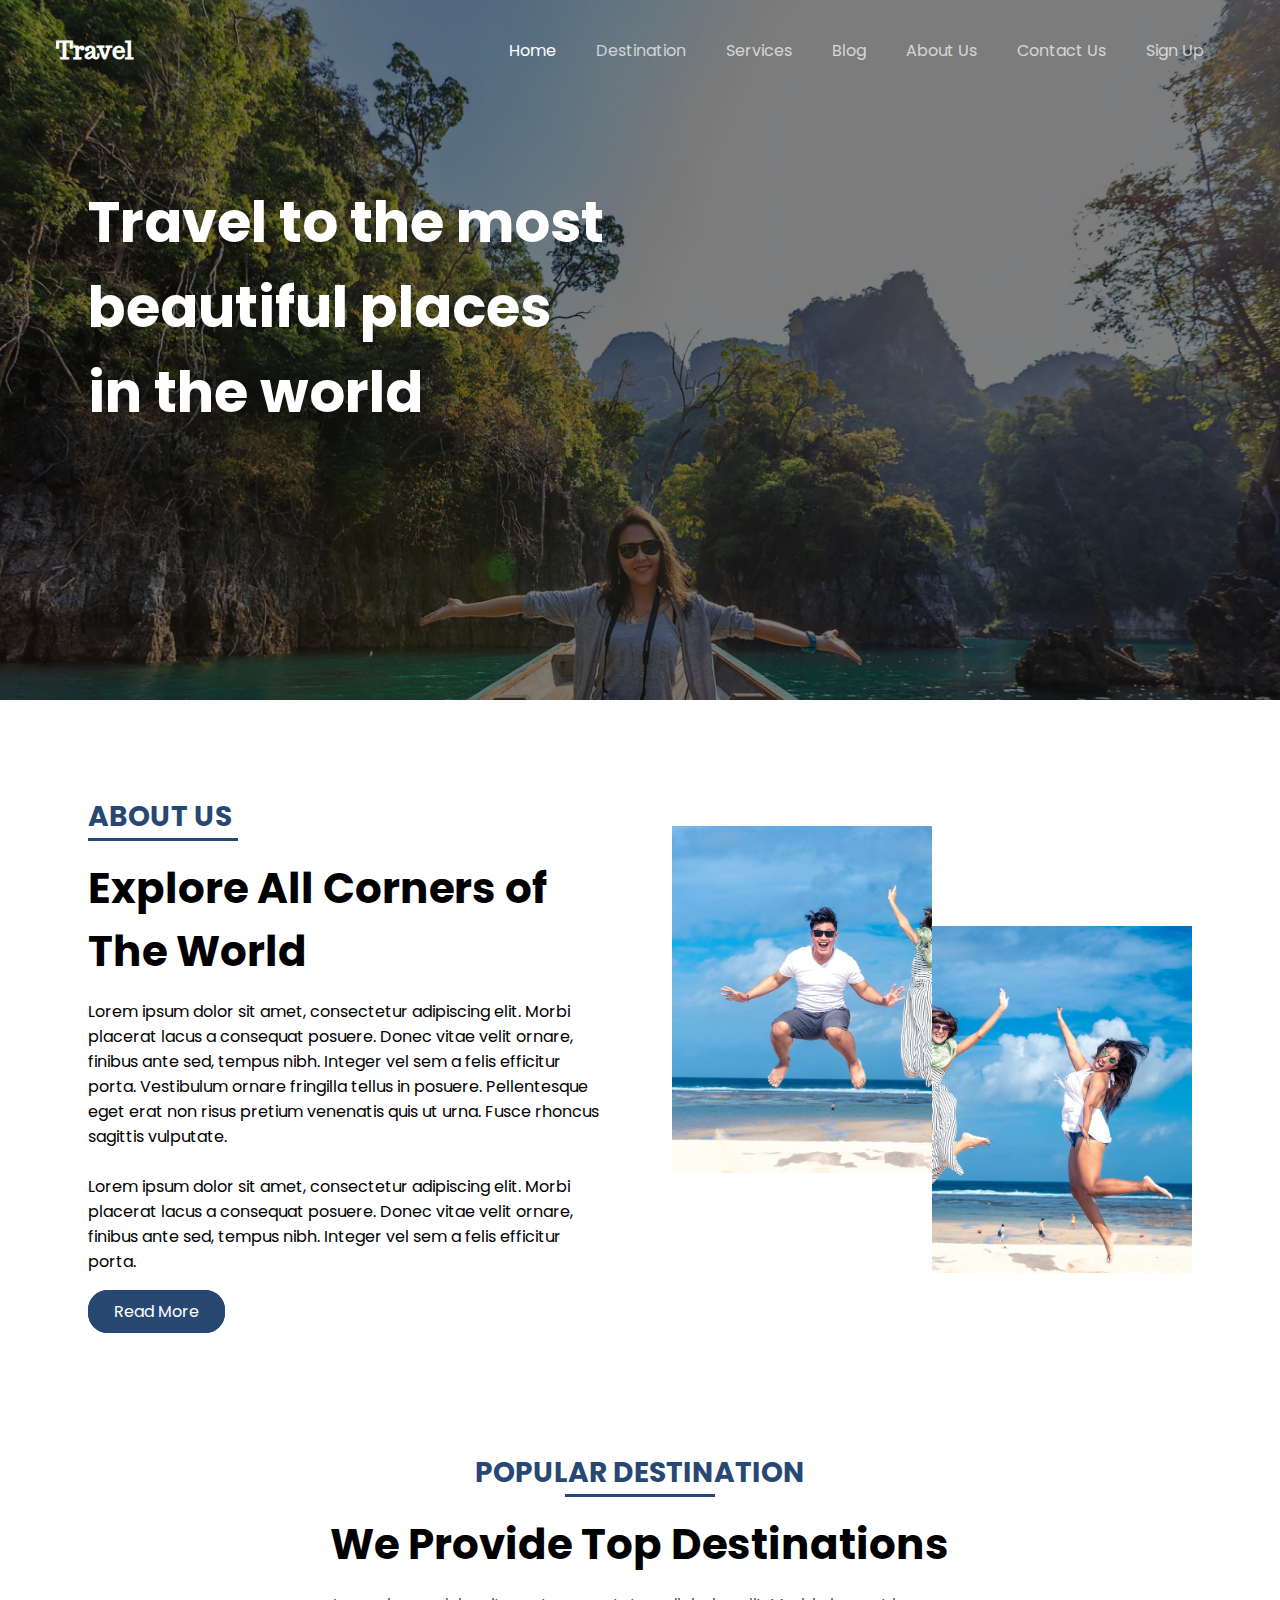
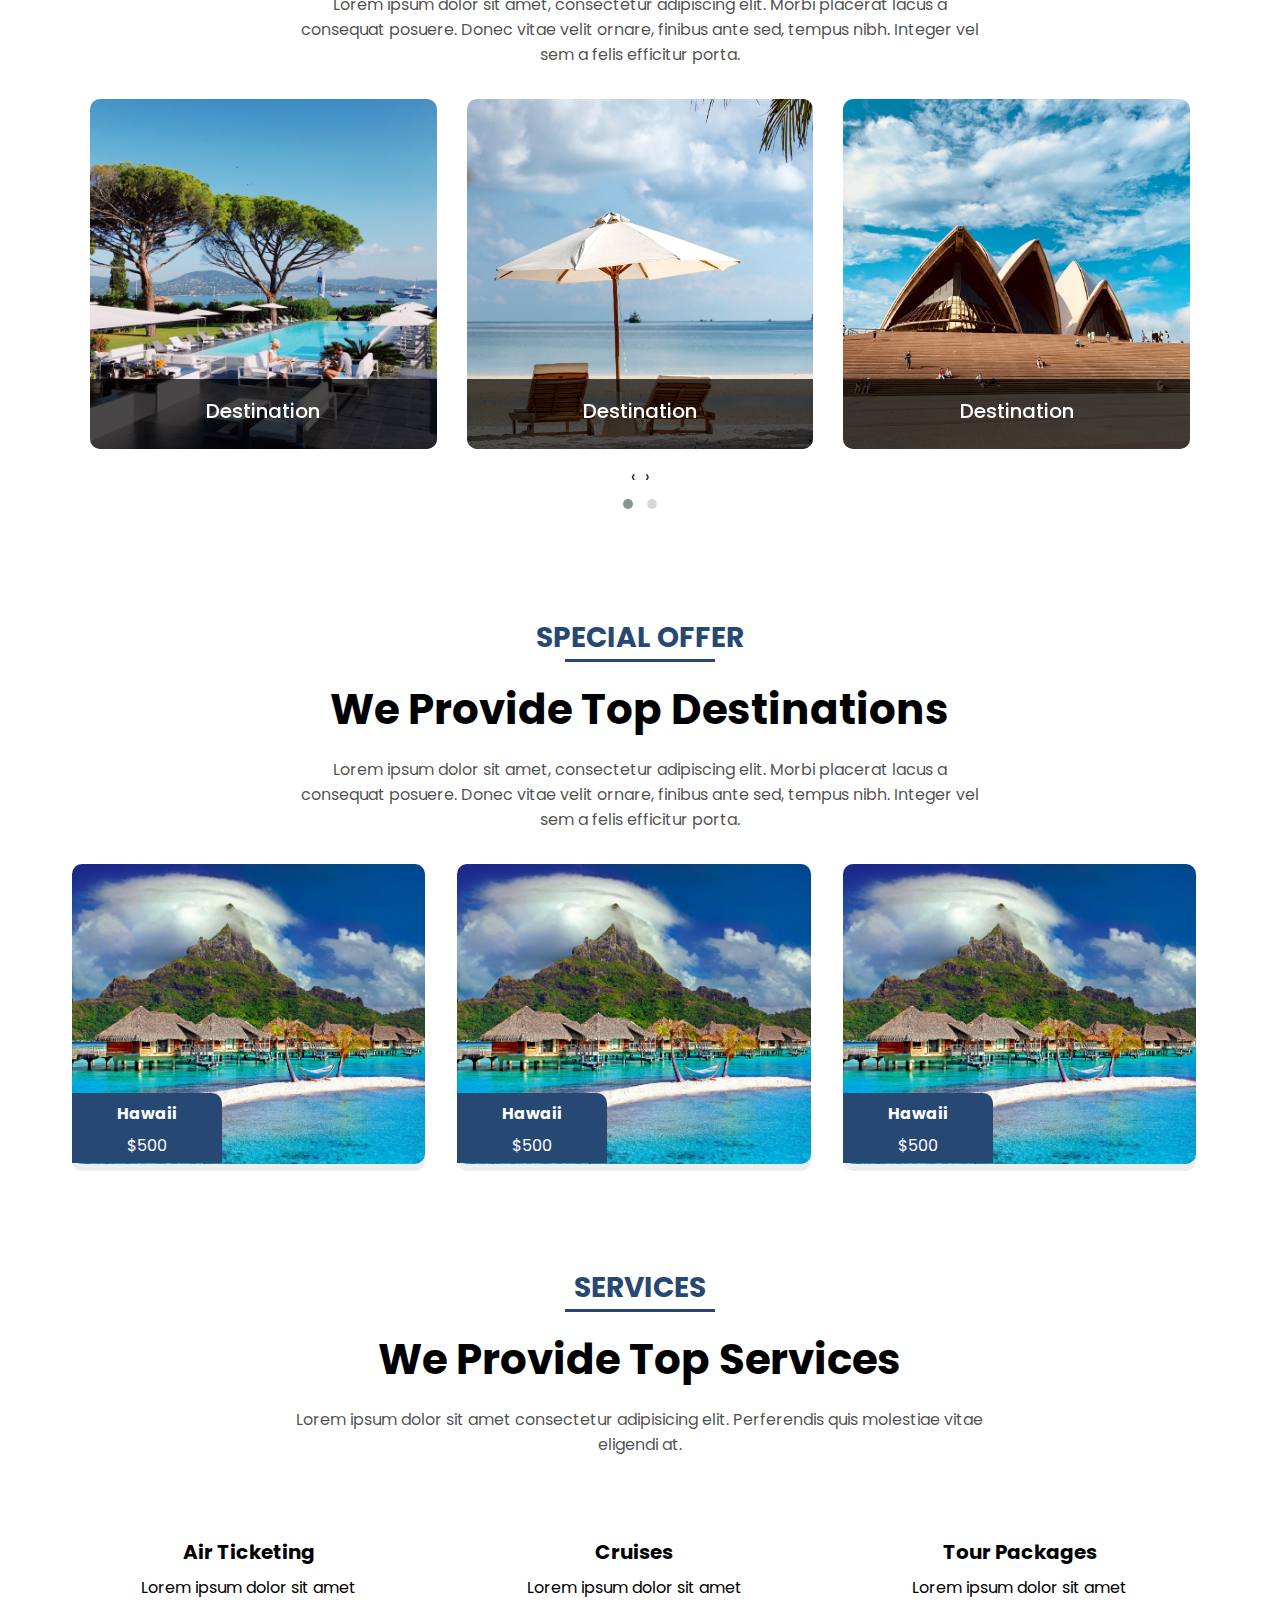
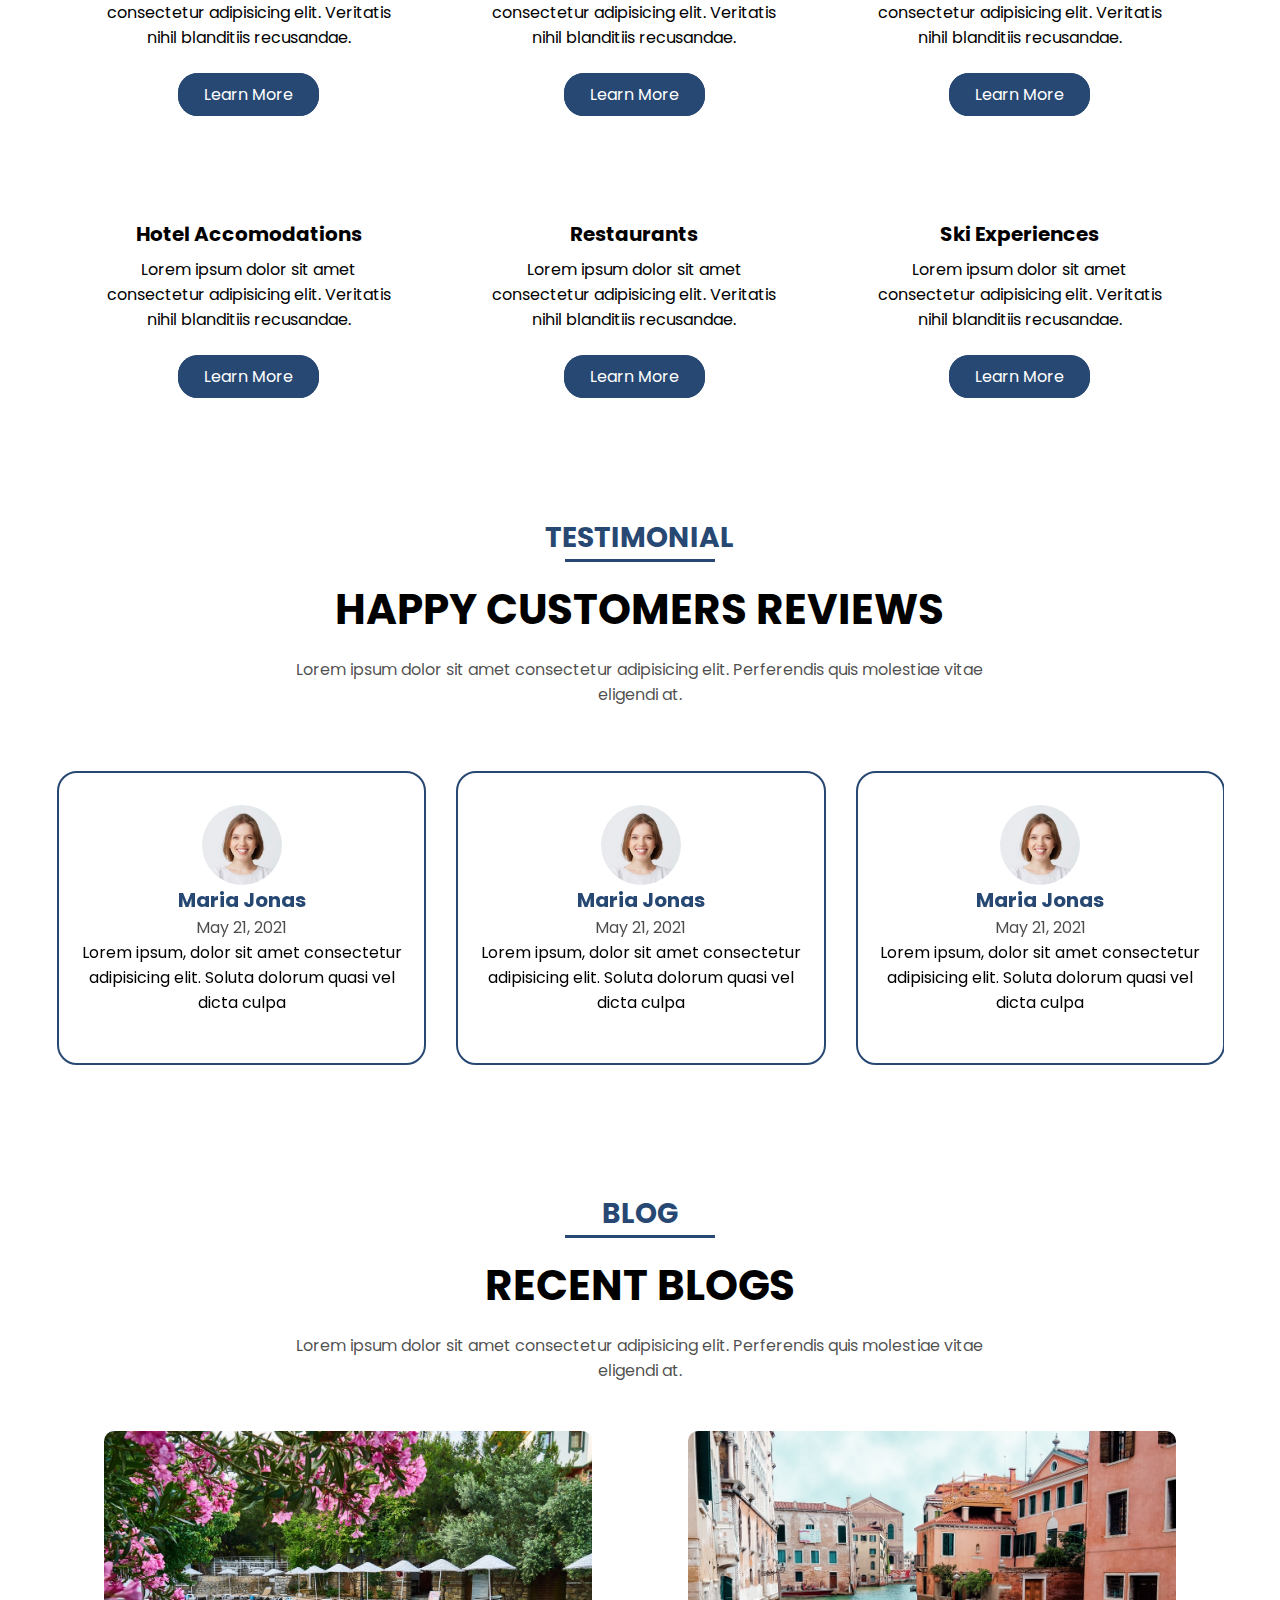
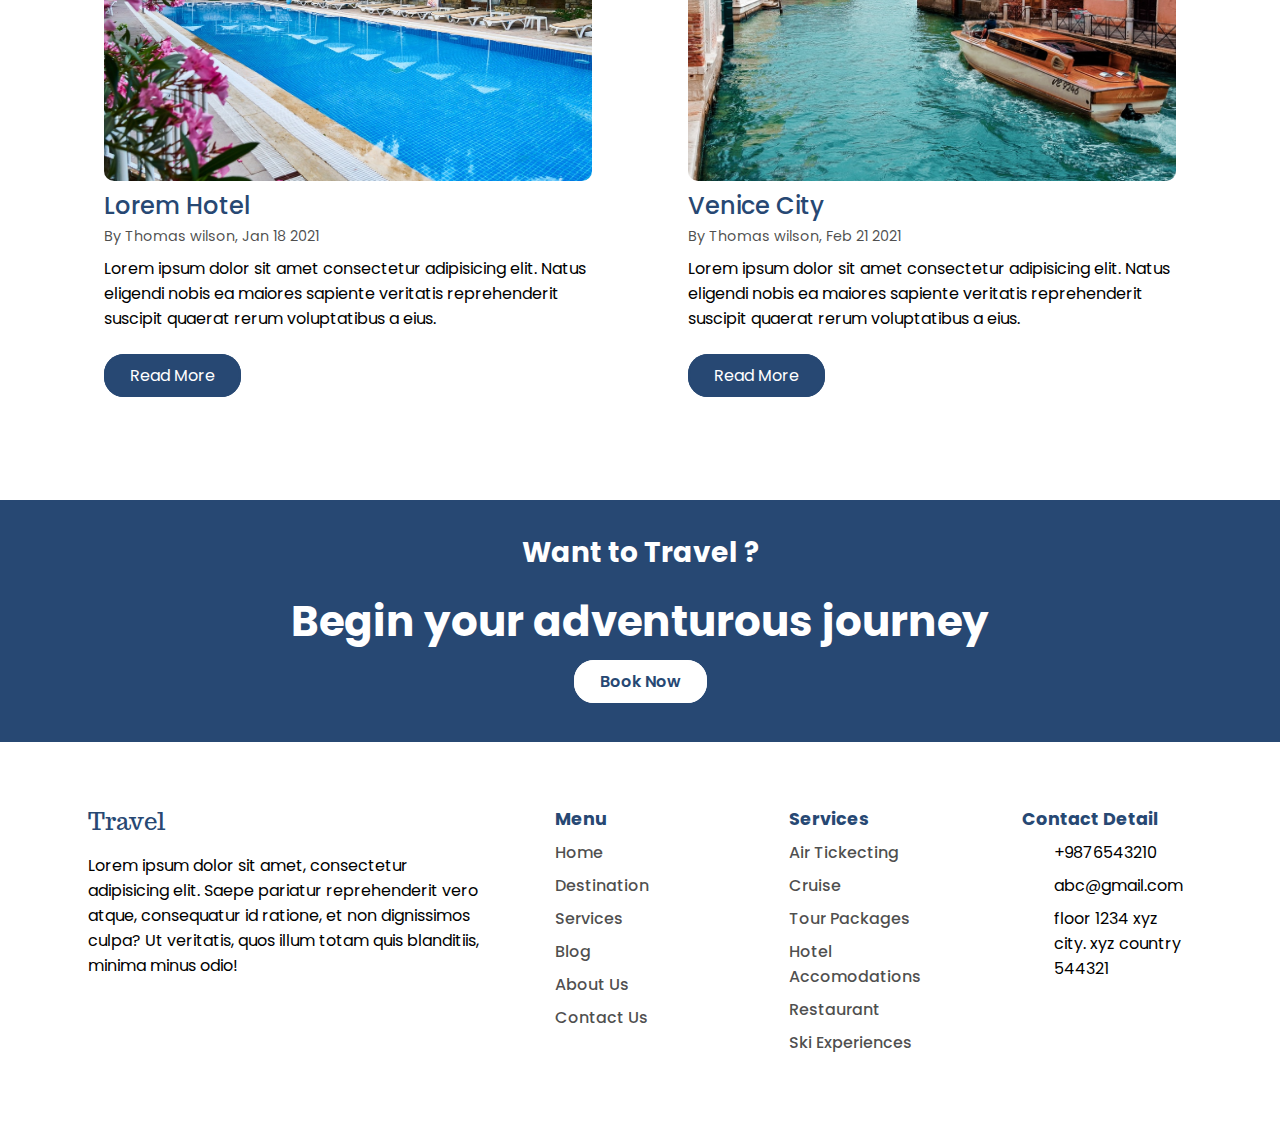
<file: index.html>
<!DOCTYPE html>
<html lang="en">
<head>
    <meta charset="UTF-8">
    <meta name="viewport" content="width=device-width, initial-scale=1.0">
    <title>Travel</title>

    <!-- Fontawesome -->
    <link rel="stylesheet" href="https://pro.fontawesome.com/releases/v5.10.0/css/all.css" integrity="sha384-AYmEC3Yw5cVb3ZcuHtOA93w35dYTsvhLPVnYs9eStHfGJvOvKxVfELGroGkvsg+p" crossorigin="anonymous"/>

    <!-- Carousel CSS -->
    <link rel="stylesheet" href="https://cdnjs.cloudflare.com/ajax/libs/OwlCarousel2/2.3.4/assets/owl.carousel.min.css" integrity="sha512-tS3S5qG0BlhnQROyJXvNjeEM4UpMXHrQfTGmbQ1gKmelCxlSEBUaxhRBj/EFTzpbP4RVSrpEikbmdJobCvhE3g==" crossorigin="anonymous" referrerpolicy="no-referrer" />
    <link rel="stylesheet" href="https://cdnjs.cloudflare.com/ajax/libs/OwlCarousel2/2.3.4/assets/owl.theme.default.min.css" integrity="sha512-sMXtMNL1zRzolHYKEujM2AqCLUR9F2C4/05cdbxjjLSRvMQIciEPCQZo++nk7go3BtSuK9kfa/s+a4f4i5pLkw==" crossorigin="anonymous" referrerpolicy="no-referrer" />

    <!-- CSS -->
    <link rel="stylesheet" href="./css/style.css">
</head>
<body>
    <!-- Header -->
    <header>
        <div class="container">
            <nav>
                <div class="logo">
                    <a href="#" class="logo">Travel</a>
                </div>
            
                <ul id="menu">
                    <li><a href="index.html" class="active">Home</a></li>
                    <li><a href="destination.html">Destination</a></li>
                    <li><a href="services.html">Services</a></li>
                    <li><a href="blog.html">Blog</a></li>
                    <li><a href="about.html">About Us</a></li>
                    <li><a href="contact.html">Contact Us</a></li>
                    <li><a href="signup.html">Sign Up</a></li>
                    <li><i class="fas fa-times" id="menu-close"></i></li>
                </ul>

                <i class="fas fa-bars" id="menu-bar"></i>                
                
            </nav>
            <div class="hero-container">
                <div class="row">
                    <div class="col-2">
                        <h1>
                            Travel to the most beautiful places in the world
                        </h1>
                    </div>
                    <div class="col-2"></div>
                </div>
            </div>
        </div>
    </header>

    <!-- About -->
    <section id="about">
        <div class="container">
            <div class="row">
                <div class="col-2">
                    <h3>ABOUT US</h3>
                    <hr>
                    <h2>Explore All Corners
                        of The World</h2>
                    <p>Lorem ipsum dolor sit amet, consectetur adipiscing elit. Morbi placerat lacus a consequat posuere. Donec vitae velit ornare, finibus ante sed, tempus nibh. Integer vel sem a felis efficitur porta. Vestibulum ornare fringilla tellus in posuere. Pellentesque eget erat non risus pretium venenatis quis ut urna. Fusce rhoncus sagittis vulputate.</p>
                    <br>
                    <p>Lorem ipsum dolor sit amet, consectetur adipiscing elit. Morbi placerat lacus a consequat posuere. Donec vitae velit ornare, finibus ante sed, tempus nibh. Integer vel sem a felis efficitur porta.</p>
                    <br>
                    <a href="#" class="btn">Read More</a>
                </div>
                <div class="col-2 order">
                    <div class="about-container">
                        <img src="./images/image_part_001.jpg" alt="about" class="about-img1">
                        <img src="./images/image_part_002.jpg" alt="about" class="about-img2">
                    </div>
                </div>
            </div>
        </div>
    </section>

    <!-- Destination -->
    <section id="destination">
        <div class="container">
            <div class="heading">
                <h3>POPULAR DESTINATION</h3>
                <hr>
                <h2>We Provide Top Destinations</h2>
                <p>Lorem ipsum dolor sit amet, consectetur adipiscing elit. Morbi placerat lacus a consequat posuere. Donec vitae velit ornare, finibus ante sed, tempus nibh. Integer vel sem a felis efficitur porta.</p>
            </div>
            <div class="destination-container">
                <div class="owl-carousel owl-theme">
                    <div class="item">
                        <img src="./images/Destination1.jpg" alt="">
                        <div class="item-content">
                            <h4>Destination</h4>
                            <span><i class="fas fa-map-marker-alt"></i> New York</span>
                            <span>$500</span>
                        </div>
                    </div>
                    <div class="item">
                        <img src="./images/Destination2.jpg" alt="">
                        <div class="item-content">
                            <h4>Destination</h4>
                            <span><i class="fas fa-map-marker-alt"></i> New York</span>
                            <span>$500</span>
                        </div>
                    </div>
                    <div class="item">
                        <img src="./images/Destination3.jpg" alt="">
                        <div class="item-content">
                            <h4>Destination</h4>
                            <span><i class="fas fa-map-marker-alt"></i> New York</span>
                            <span>$500</span>
                        </div>
                    </div>
                    <div class="item">
                        <img src="./images/Destination2.jpg" alt="">
                        <div class="item-content">
                            <h4>Destination</h4>
                            <span><i class="fas fa-map-marker-alt"></i> New York</span>
                            <span>$500</span>
                        </div>
                    </div>
                    <div class="item">
                        <img src="./images/Destination1.jpg" alt="">
                        <div class="item-content">
                            <h4>Destination</h4>
                            <span><i class="fas fa-map-marker-alt"></i> New York</span>
                            <span>$500</span>
                        </div>
                    </div>
                </div>
            </div>
        </div>
    </section>

    <!-- Special Offer -->
    <section id="special-offer">
        <div class="container">
            <div class="heading">
                <h3>SPECIAL OFFER</h3>
                <hr>
                <h2>We Provide Top Destinations</h2>
                <p>Lorem ipsum dolor sit amet, consectetur adipiscing elit. Morbi placerat lacus a consequat posuere. Donec vitae velit ornare, finibus ante sed, tempus nibh. Integer vel sem a felis efficitur porta.</p>
            </div>
            <div class="row">
                <div class="col-3">
                    <div class="offer">
                        <img src="./images/Specialoffer1.jpg" alt="Special">
                        <div class="offer-detail">
                            <h4>Hawaii</h4>
                            <span>$500</span>
                        </div>
                    </div>
                </div>
                <div class="col-3">
                    <div class="offer">
                        <img src="./images/Specialoffer1.jpg" alt="Special">
                        <div class="offer-detail">
                            <h4>Hawaii</h4>
                            <span>$500</span>
                        </div>
                    </div>
                </div>
                <div class="col-3">
                    <div class="offer">
                        <img src="./images/Specialoffer1.jpg" alt="Special">
                        <div class="offer-detail">
                            <h4>Hawaii</h4>
                            <span>$500</span>
                        </div>
                    </div>
                </div>
            </div>
        </div>
    </section>

    <!-- Services -->
    <section id="services">
        <div class="container">
            <div class="heading">
                <h3>SERVICES</h3>
                <hr>
                <h2>We Provide Top Services</h2>
                <p>Lorem ipsum dolor sit amet consectetur adipisicing elit. Perferendis quis molestiae vitae eligendi at.</p>
            </div>
            <div class="row">
                <div class="col-3">
                    <div class="service">
                        <i class="fas fa-plane"></i>
                        <h4>Air Ticketing</h4>
                        <p>Lorem ipsum dolor sit amet consectetur adipisicing elit. Veritatis nihil blanditiis recusandae.</p>
                        <a href="#" class="btn">Learn More</a>
                    </div>          
                </div>
                <div class="col-3">
                    <div class="service">
                        <i class="fas fa-ship"></i>
                        <h4>Cruises</h4>
                        <p>Lorem ipsum dolor sit amet consectetur adipisicing elit. Veritatis nihil blanditiis recusandae.</p>
                        <a href="#" class="btn">Learn More</a>
                    </div>         
                </div>
                <div class="col-3">
                    <div class="service">
                        <i class="fas fa-route"></i>
                        <h4>Tour Packages</h4>
                        <p>Lorem ipsum dolor sit amet consectetur adipisicing elit. Veritatis nihil blanditiis recusandae.</p>
                        <a href="#" class="btn">Learn More</a>
                    </div>         
                </div>
                <div class="col-3">
                    <div class="service">
                        <i class="fas fa-hotel"></i>    
                        <h4>Hotel Accomodations</h4>
                        <p>Lorem ipsum dolor sit amet consectetur adipisicing elit. Veritatis nihil blanditiis recusandae.</p>
                        <a href="#" class="btn">Learn More</a>
                    </div>           
                </div>
                <div class="col-3">
                    <div class="service">
                        <i class="fas fa-utensils"></i>
                        <h4>Restaurants</h4>
                        <p>Lorem ipsum dolor sit amet consectetur adipisicing elit. Veritatis nihil blanditiis recusandae.</p>
                        <a href="#" class="btn">Learn More</a>
                    </div>    
                </div>
                <div class="col-3">
                    <div class="service">
                        <i class="fas fa-skiing"></i>
                        <h4>Ski Experiences </h4>
                        <p>Lorem ipsum dolor sit amet consectetur adipisicing elit. Veritatis nihil blanditiis recusandae.</p>
                        <a href="#" class="btn">Learn More</a>
                    </div>   
                </div>
            </div>
        </div>
    </section>

    <!-- Testimonial -->
    <section id="testimonial">
        <div class="container">
            <div class="heading">
                <h3>TESTIMONIAL</h3>
                <hr>
                <h2>HAPPY CUSTOMERS REVIEWS</h2>
                <p>Lorem ipsum dolor sit amet consectetur adipisicing elit. Perferendis quis molestiae vitae eligendi at.</p>
            </div>
            <div class="owl-carousel owl-theme">
                <div class="item">
                    <div class="feedback">
                        <img src="/images/person1.jpg" alt="">
                        <h4>Maria Jonas</h4>
                        <span>May 21, 2021</span><br/>
                        <i class="fas fa-quote-left"></i>
                        <p>Lorem ipsum, dolor sit amet consectetur adipisicing elit. Soluta dolorum quasi vel dicta culpa</p>
                    </div>
                </div>
                <div class="item">
                    <div class="feedback">
                        <img src="/images/person1.jpg" alt="">
                        <h4>Maria Jonas</h4>
                        <span>May 21, 2021</span><br/>
                        <i class="fas fa-quote-left"></i>
                        <p>Lorem ipsum, dolor sit amet consectetur adipisicing elit. Soluta dolorum quasi vel dicta culpa</p>
                    </div>
                </div>
                <div class="item">
                    <div class="feedback">
                        <img src="/images/person1.jpg" alt="">
                        <h4>Maria Jonas</h4>
                        <span>May 21, 2021</span><br/>
                        <i class="fas fa-quote-left"></i>
                        <p>Lorem ipsum, dolor sit amet consectetur adipisicing elit. Soluta dolorum quasi vel dicta culpa</p>
                    </div>
                </div>
            </div>
        </div>
    </section>

    <!-- Recent Blog -->
    <section id="recent-blog">
        <div class="container">
            <div class="heading">
                <h3>BLOG</h3>
                <hr>
                <h2>RECENT BLOGS</h2>
                <p>Lorem ipsum dolor sit amet consectetur adipisicing elit. Perferendis quis molestiae vitae eligendi at.</p>
            </div>
            <div class="row">
                <div class="col-2">
                    <div class="recent-blog">
                        <img src="./images/blog1.jpg" alt="Recent blog">
                        <h4>Lorem Hotel</h4>
                        <span>By Thomas wilson, Jan 18 2021</span>
                        <p>Lorem ipsum dolor sit amet consectetur adipisicing elit. Natus eligendi nobis ea maiores sapiente veritatis reprehenderit suscipit quaerat rerum voluptatibus a eius.</p>
                        <a href="#" class="btn">Read More</a>
                    </div>
                </div>
                <div class="col-2">
                    <div class="recent-blog">
                        <img src="./images/blog2.jpg" alt="Recent blog">
                        <h4>Venice City</h4>
                        <span>By Thomas wilson, Feb 21 2021</span>
                        <p>Lorem ipsum dolor sit amet consectetur adipisicing elit. Natus eligendi nobis ea maiores sapiente veritatis reprehenderit suscipit quaerat rerum voluptatibus a eius.</p>
                        <a href="#" class="btn">Read More</a>
                    </div>
                </div>
            </div>
        </div>
    </section>

    <!-- Booking -->
    <section id="booking">
        <h3>Want to Travel ?</h3>
        <h2>Begin your adventurous journey </h2>
        <a href="#" class="btn2">Book Now</a>
    </section>

    <!-- footer -->
    <footer>
        <div class="container">
            <div class="footer-container">
                <div class="footer-1">
                    <a href="#" class="logo">Travel</a>
                    <p>Lorem ipsum dolor sit amet, consectetur adipisicing elit. Saepe pariatur reprehenderit vero atque, consequatur id ratione, et non dignissimos culpa? Ut veritatis, quos illum totam quis blanditiis, minima minus odio!</p>
                </div>
                <div class="footer-2">
                    <h5>Menu</h5>
                    <ul>
                        <li><a href="#">Home</a></li>
                        <li><a href="#">Destination</a></li>
                        <li><a href="#">Services</a></li>
                        <li><a href="#">Blog</a></li>
                        <li><a href="#">About Us</a></li>
                        <li><a href="#">Contact Us</a></li>
                    </ul>
                </div>
                <div class="footer-3">
                    <h5>Services</h5>
                    <ul>
                        <li><a href="#">Air Tickecting</a></li>
                        <li><a href="#">Cruise</a></li>
                        <li><a href="#">Tour Packages</a></li>
                        <li><a href="#">Hotel
                            Accomodations</a></li>
                        <li><a href="#">Restaurant</a></li>
                        <li><a href="#">Ski Experiences</a></li>
                    </ul>
                </div>

                <div class="footer-4">
                    <h5>Contact Detail</h5>
                    <ul>
                        <li><i class="fas fa-phone-alt"></i><span>+9876543210</span></li>
                        <li><i class="fas fa-envelope"></i><span>abc@gmail.com</span></li>
                        <li><i class="fas fa-map-marker-alt"></i><span>floor 1234 xyz city.
                            xyz country 544321</span></li>
                    </ul>
                </div>
            </div>
        </div>
    </footer>


    <script src="https://cdnjs.cloudflare.com/ajax/libs/jquery/3.6.0/jquery.min.js" integrity="sha512-894YE6QWD5I59HgZOGReFYm4dnWc1Qt5NtvYSaNcOP+u1T9qYdvdihz0PPSiiqn/+/3e7Jo4EaG7TubfWGUrMQ==" crossorigin="anonymous" referrerpolicy="no-referrer"></script>
    <script src="https://cdnjs.cloudflare.com/ajax/libs/OwlCarousel2/2.3.4/owl.carousel.min.js" integrity="sha512-bPs7Ae6pVvhOSiIcyUClR7/q2OAsRiovw4vAkX+zJbw3ShAeeqezq50RIIcIURq7Oa20rW2n2q+fyXBNcU9lrw==" crossorigin="anonymous" referrerpolicy="no-referrer"></script>
    <script src="./js/main.js"></script>
</body>
</html>
</file>
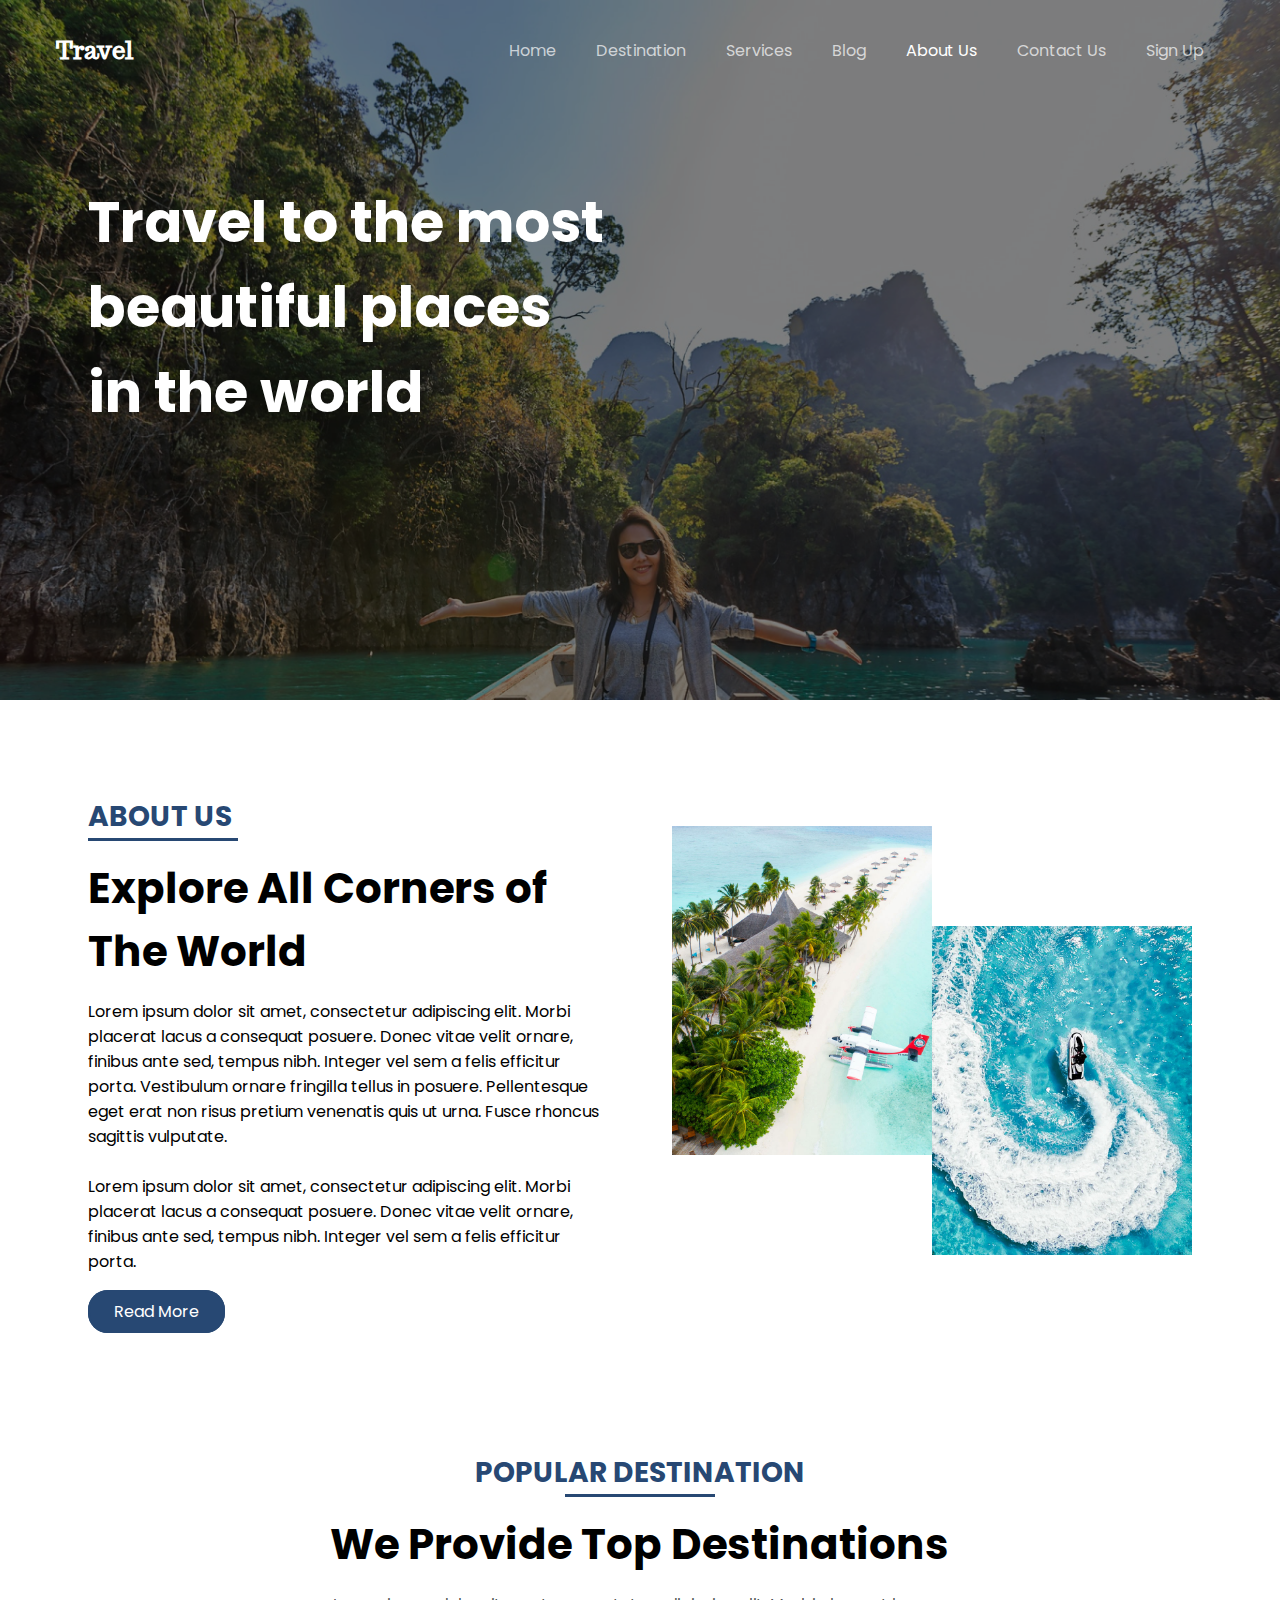
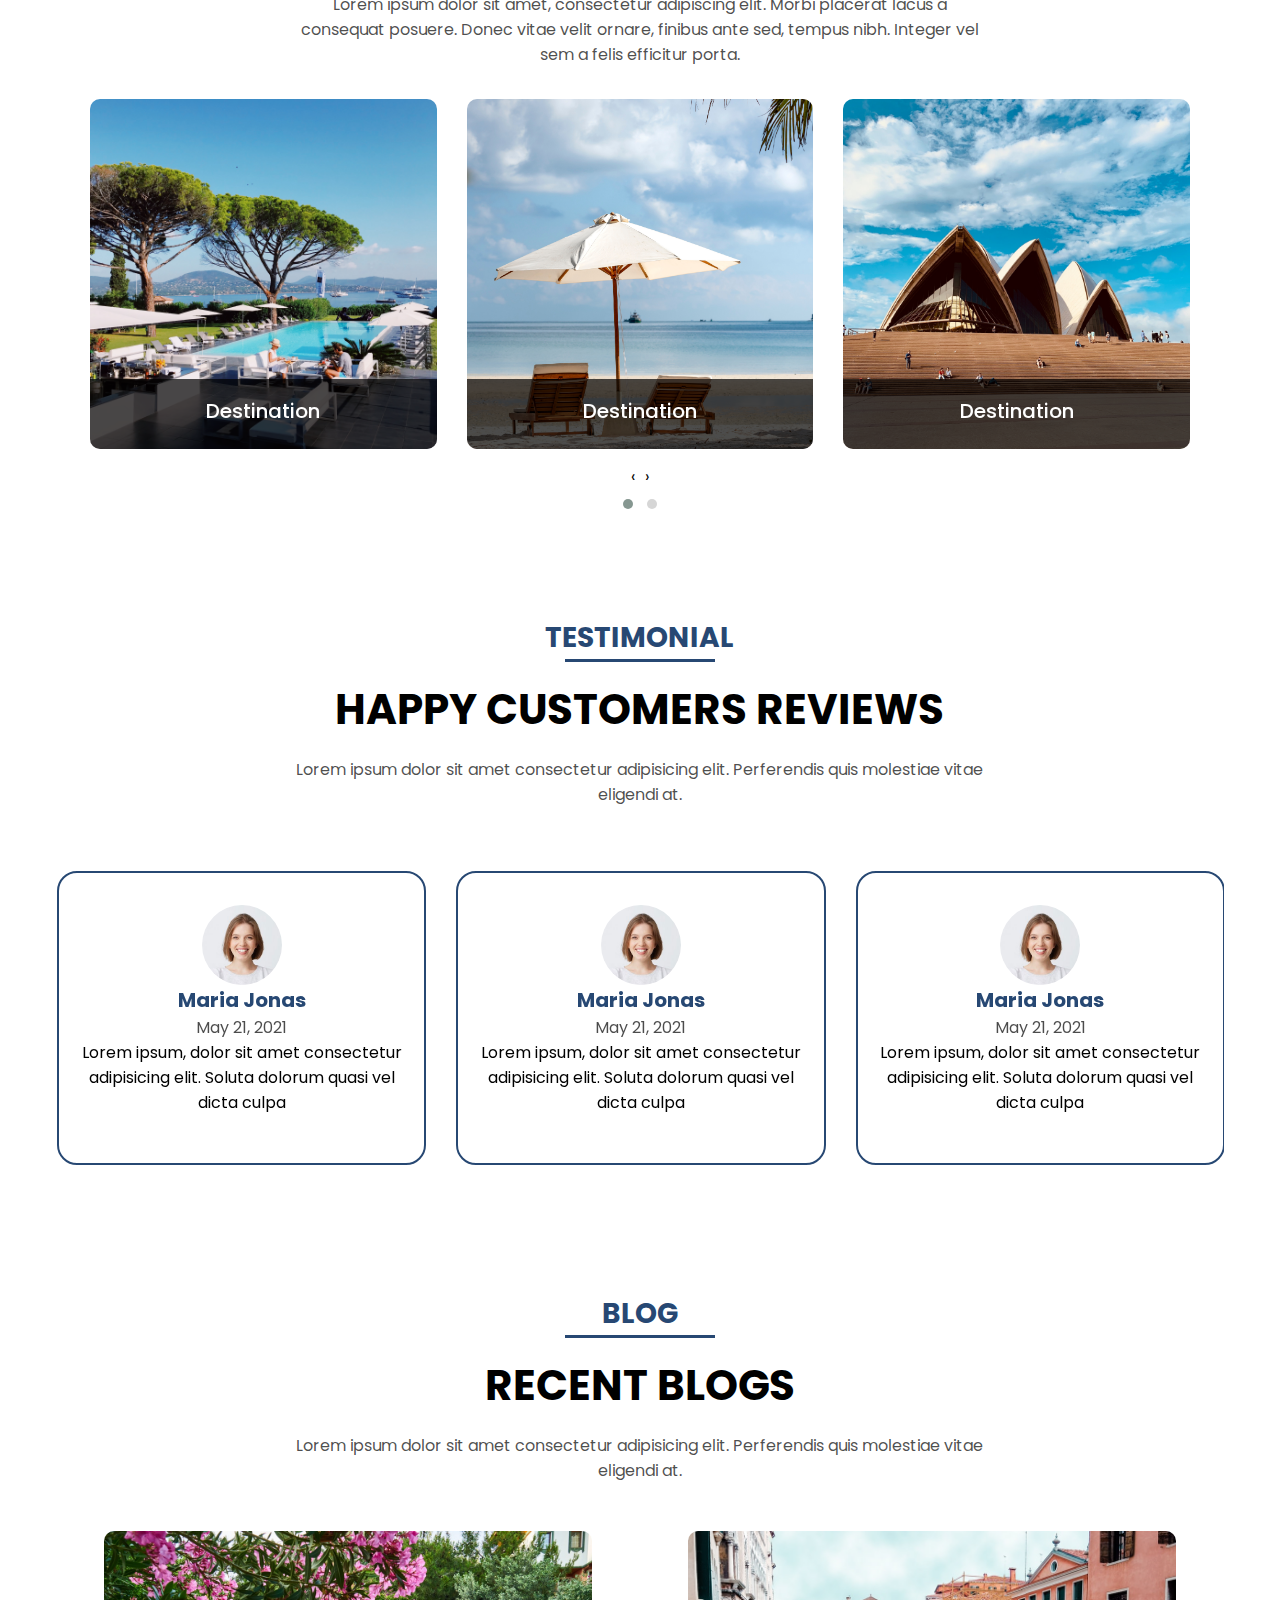
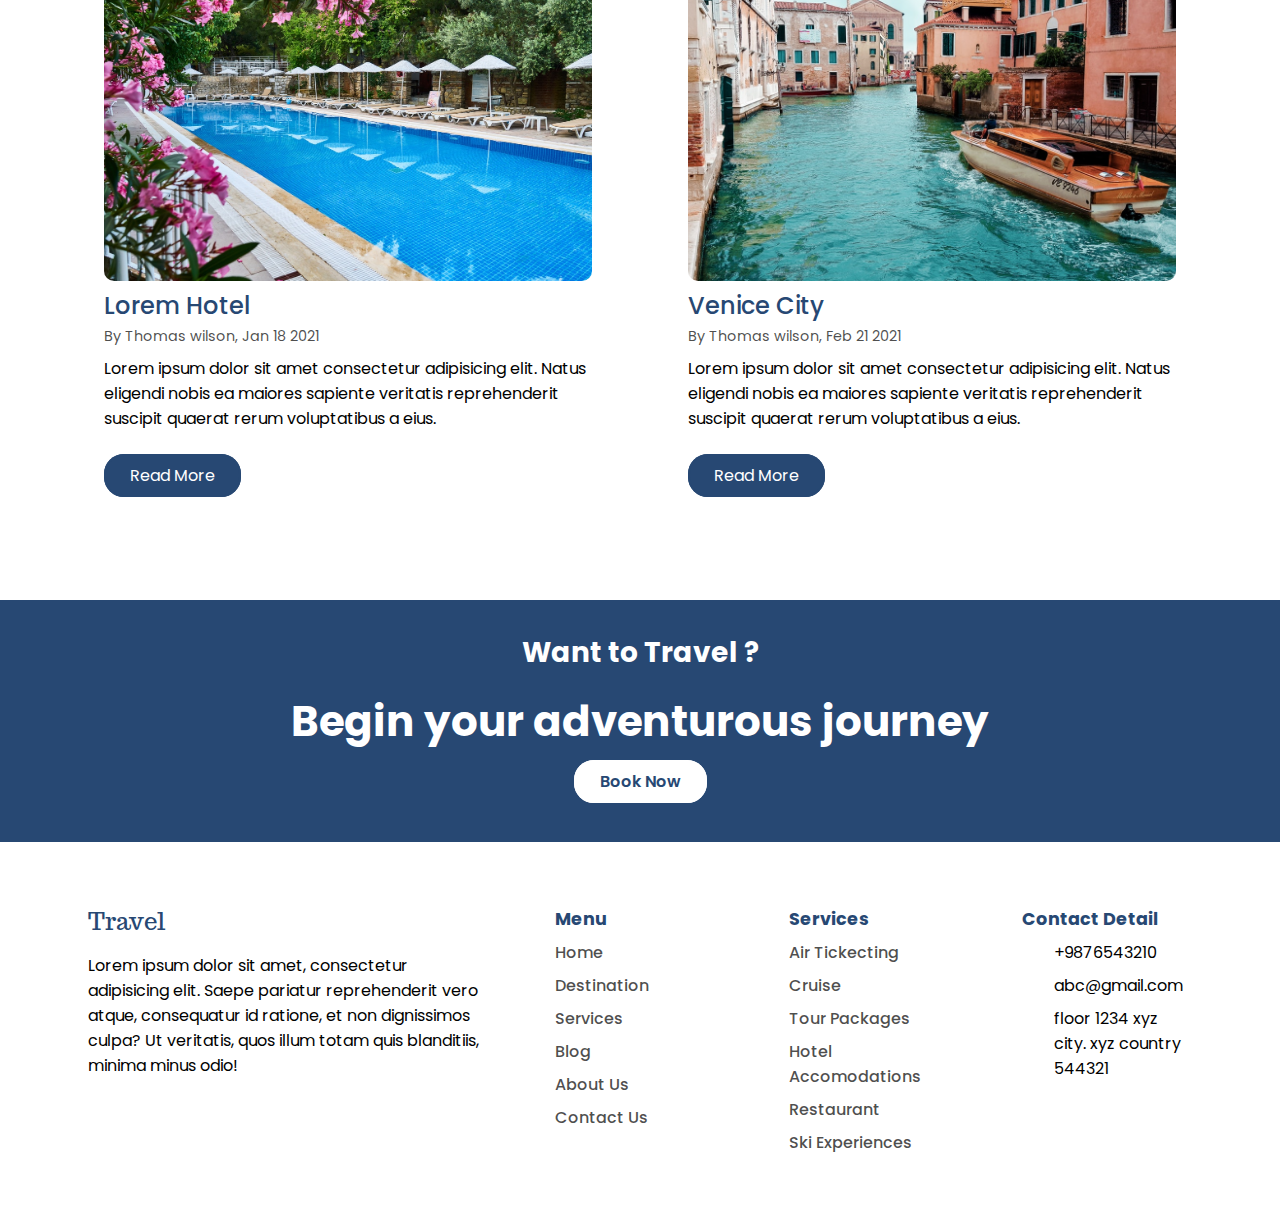
<file: about.html>
<!DOCTYPE html>
<html lang="en">
<head>
    <meta charset="UTF-8">
    <meta name="viewport" content="width=device-width, initial-scale=1.0">
    <title>Travel</title>

    <!-- Fontawesome -->
    <link rel="stylesheet" href="https://pro.fontawesome.com/releases/v5.10.0/css/all.css" integrity="sha384-AYmEC3Yw5cVb3ZcuHtOA93w35dYTsvhLPVnYs9eStHfGJvOvKxVfELGroGkvsg+p" crossorigin="anonymous"/>

    <!-- Carousel CSS -->
    <link rel="stylesheet" href="https://cdnjs.cloudflare.com/ajax/libs/OwlCarousel2/2.3.4/assets/owl.carousel.min.css" integrity="sha512-tS3S5qG0BlhnQROyJXvNjeEM4UpMXHrQfTGmbQ1gKmelCxlSEBUaxhRBj/EFTzpbP4RVSrpEikbmdJobCvhE3g==" crossorigin="anonymous" referrerpolicy="no-referrer" />
    <link rel="stylesheet" href="https://cdnjs.cloudflare.com/ajax/libs/OwlCarousel2/2.3.4/assets/owl.theme.default.min.css" integrity="sha512-sMXtMNL1zRzolHYKEujM2AqCLUR9F2C4/05cdbxjjLSRvMQIciEPCQZo++nk7go3BtSuK9kfa/s+a4f4i5pLkw==" crossorigin="anonymous" referrerpolicy="no-referrer" />

    <!-- CSS -->
    <link rel="stylesheet" href="./css/style.css">
</head>
<body>
    <!-- Header -->
    <header>
        <div class="container">
            <nav>
                <div class="logo">
                    <a href="#" class="logo">Travel</a>
                </div>
            
                <ul id="menu">
                    <li><a href="index.html">Home</a></li>
                    <li><a href="destination.html">Destination</a></li>
                    <li><a href="services.html">Services</a></li>
                    <li><a href="blog.html">Blog</a></li>
                    <li><a href="about.html" class="active">About Us</a></li>
                    <li><a href="contact.html">Contact Us</a></li>
                    <li><a href="signup.html">Sign Up</a></li>
                    <li><i class="fas fa-times" id="menu-close"></i></li>
                </ul>

                <i class="fas fa-bars" id="menu-bar"></i>                
                
            </nav>
            <div class="hero-container">
                <div class="row">
                    <div class="col-2">
                        <h1>
                            Travel to the most beautiful places in the world
                        </h1>
                    </div>
                    <div class="col-2"></div>
                </div>
            </div>
        </div>
    </header>

    <!-- About -->
    <section id="about">
        <div class="container">
            <div class="row">
                <div class="col-2">
                    <h3>ABOUT US</h3>
                    <hr>
                    <h2>Explore All Corners
                        of The World</h2>
                    <p>Lorem ipsum dolor sit amet, consectetur adipiscing elit. Morbi placerat lacus a consequat posuere. Donec vitae velit ornare, finibus ante sed, tempus nibh. Integer vel sem a felis efficitur porta. Vestibulum ornare fringilla tellus in posuere. Pellentesque eget erat non risus pretium venenatis quis ut urna. Fusce rhoncus sagittis vulputate.</p>
                    <br>
                    <p>Lorem ipsum dolor sit amet, consectetur adipiscing elit. Morbi placerat lacus a consequat posuere. Donec vitae velit ornare, finibus ante sed, tempus nibh. Integer vel sem a felis efficitur porta.</p>
                    <br>
                    <a href="#" class="btn">Read More</a>
                </div>
                <div class="col-2 order">
                    <div class="about-container">
                        <img src="./images/about_1.jpg" alt="about" class="about-img1">
                        <img src="./images/about_2.jpg" alt="about" class="about-img2">
                    </div>
                </div>
            </div>
        </div>
    </section>

    <!-- Destination -->
    <section id="destination">
        <div class="container">
            <div class="heading">
                <h3>POPULAR DESTINATION</h3>
                <hr>
                <h2>We Provide Top Destinations</h2>
                <p>Lorem ipsum dolor sit amet, consectetur adipiscing elit. Morbi placerat lacus a consequat posuere. Donec vitae velit ornare, finibus ante sed, tempus nibh. Integer vel sem a felis efficitur porta.</p>
            </div>
            <div class="destination-container">
                <div class="owl-carousel owl-theme">
                    <div class="item">
                        <img src="./images/Destination1.jpg" alt="">
                        <div class="item-content">
                            <h4>Destination</h4>
                            <span><i class="fas fa-map-marker-alt"></i> New York</span><br>
                            <span>$500</span>
                        </div>
                    </div>
                    <div class="item">
                        <img src="./images/Destination2.jpg" alt="">
                        <div class="item-content">
                            <h4>Destination</h4>
                            <span><i class="fas fa-map-marker-alt"></i> New York</span><br>
                            <span>$500</span>
                        </div>
                    </div>
                    <div class="item">
                        <img src="./images/Destination3.jpg" alt="">
                        <div class="item-content">
                            <h4>Destination</h4>
                            <span><i class="fas fa-map-marker-alt"></i> New York</span><br>
                            <span>$500</span>
                        </div>
                    </div>
                    <div class="item">
                        <img src="./images/Destination2.jpg" alt="">
                        <div class="item-content">
                            <h4>Destination</h4>
                            <span><i class="fas fa-map-marker-alt"></i> New York</span><br>
                            <span>$500</span>
                        </div>
                    </div>
                    <div class="item">
                        <img src="./images/Destination1.jpg" alt="">
                        <div class="item-content">
                            <h4>Destination</h4>
                            <span><i class="fas fa-map-marker-alt"></i> New York</span><br>
                            <span>$500</span>
                        </div>
                    </div>
                </div>
            </div>
        </div>
    </section>

    <!-- Testimonial -->
    <section id="testimonial">
        <div class="container">
            <div class="heading">
                <h3>TESTIMONIAL</h3>
                <hr>
                <h2>HAPPY CUSTOMERS REVIEWS</h2>
                <p>Lorem ipsum dolor sit amet consectetur adipisicing elit. Perferendis quis molestiae vitae eligendi at.</p>
            </div>
            <div class="owl-carousel owl-theme">
                <div class="item">
                    <div class="feedback">
                        <img src="/images/person1.jpg" alt="">
                        <h4>Maria Jonas</h4>
                        <span>May 21, 2021</span><br/>
                        <i class="fas fa-quote-left"></i>
                        <p>Lorem ipsum, dolor sit amet consectetur adipisicing elit. Soluta dolorum quasi vel dicta culpa</p>
                    </div>
                </div>
                <div class="item">
                    <div class="feedback">
                        <img src="/images/person1.jpg" alt="">
                        <h4>Maria Jonas</h4>
                        <span>May 21, 2021</span><br/>
                        <i class="fas fa-quote-left"></i>
                        <p>Lorem ipsum, dolor sit amet consectetur adipisicing elit. Soluta dolorum quasi vel dicta culpa</p>
                    </div>
                </div>
                <div class="item">
                    <div class="feedback">
                        <img src="/images/person1.jpg" alt="">
                        <h4>Maria Jonas</h4>
                        <span>May 21, 2021</span><br/>
                        <i class="fas fa-quote-left"></i>
                        <p>Lorem ipsum, dolor sit amet consectetur adipisicing elit. Soluta dolorum quasi vel dicta culpa</p>
                    </div>
                </div>
            </div>
        </div>
    </section>

    <!-- Recent Blog -->
    <section id="recent-blog">
        <div class="container">
            <div class="heading">
                <h3>BLOG</h3>
                <hr>
                <h2>RECENT BLOGS</h2>
                <p>Lorem ipsum dolor sit amet consectetur adipisicing elit. Perferendis quis molestiae vitae eligendi at.</p>
            </div>
            <div class="row">
                <div class="col-2">
                    <div class="recent-blog">
                        <img src="./images/blog1.jpg" alt="Recent blog">
                        <h4>Lorem Hotel</h4>
                        <span>By Thomas wilson, Jan 18 2021</span>
                        <p>Lorem ipsum dolor sit amet consectetur adipisicing elit. Natus eligendi nobis ea maiores sapiente veritatis reprehenderit suscipit quaerat rerum voluptatibus a eius.</p>
                        <a href="#" class="btn">Read More</a>
                    </div>
                </div>
                <div class="col-2">
                    <div class="recent-blog">
                        <img src="./images/blog2.jpg" alt="Recent blog">
                        <h4>Venice City</h4>
                        <span>By Thomas wilson, Feb 21 2021</span>
                        <p>Lorem ipsum dolor sit amet consectetur adipisicing elit. Natus eligendi nobis ea maiores sapiente veritatis reprehenderit suscipit quaerat rerum voluptatibus a eius.</p>
                        <a href="#" class="btn">Read More</a>
                    </div>
                </div>
            </div>
        </div>
    </section>

    <!-- Booking -->
    <section id="booking">
        <h3>Want to Travel ?</h3>
        <h2>Begin your adventurous journey </h2>
        <a href="#" class="btn2">Book Now</a>
    </section>

    <!-- footer -->
    <footer>
        <div class="container">
            <div class="footer-container">
                <div class="footer-1">
                    <a href="#" class="logo">Travel</a>
                    <p>Lorem ipsum dolor sit amet, consectetur adipisicing elit. Saepe pariatur reprehenderit vero atque, consequatur id ratione, et non dignissimos culpa? Ut veritatis, quos illum totam quis blanditiis, minima minus odio!</p>
                </div>
                <div class="footer-2">
                    <h5>Menu</h5>
                    <ul>
                        <li><a href="#">Home</a></li>
                        <li><a href="#">Destination</a></li>
                        <li><a href="#">Services</a></li>
                        <li><a href="#">Blog</a></li>
                        <li><a href="#">About Us</a></li>
                        <li><a href="#">Contact Us</a></li>
                    </ul>
                </div>
                <div class="footer-3">
                    <h5>Services</h5>
                    <ul>
                        <li><a href="#">Air Tickecting</a></li>
                        <li><a href="#">Cruise</a></li>
                        <li><a href="#">Tour Packages</a></li>
                        <li><a href="#">Hotel
                            Accomodations</a></li>
                        <li><a href="#">Restaurant</a></li>
                        <li><a href="#">Ski Experiences</a></li>
                    </ul>
                </div>

                <div class="footer-4">
                    <h5>Contact Detail</h5>
                    <ul>
                        <li><i class="fas fa-phone-alt"></i><span>+9876543210</span></li>
                        <li><i class="fas fa-envelope"></i><span>abc@gmail.com</span></li>
                        <li><i class="fas fa-map-marker-alt"></i><span>floor 1234 xyz city.
                            xyz country 544321</span></li>
                    </ul>
                </div>
            </div>
        </div>
    </footer>


    <script src="https://cdnjs.cloudflare.com/ajax/libs/jquery/3.6.0/jquery.min.js" integrity="sha512-894YE6QWD5I59HgZOGReFYm4dnWc1Qt5NtvYSaNcOP+u1T9qYdvdihz0PPSiiqn/+/3e7Jo4EaG7TubfWGUrMQ==" crossorigin="anonymous" referrerpolicy="no-referrer"></script>
    <script src="https://cdnjs.cloudflare.com/ajax/libs/OwlCarousel2/2.3.4/owl.carousel.min.js" integrity="sha512-bPs7Ae6pVvhOSiIcyUClR7/q2OAsRiovw4vAkX+zJbw3ShAeeqezq50RIIcIURq7Oa20rW2n2q+fyXBNcU9lrw==" crossorigin="anonymous" referrerpolicy="no-referrer"></script>
    <script src="./js/main.js"></script>
</body>
</html>
</file>
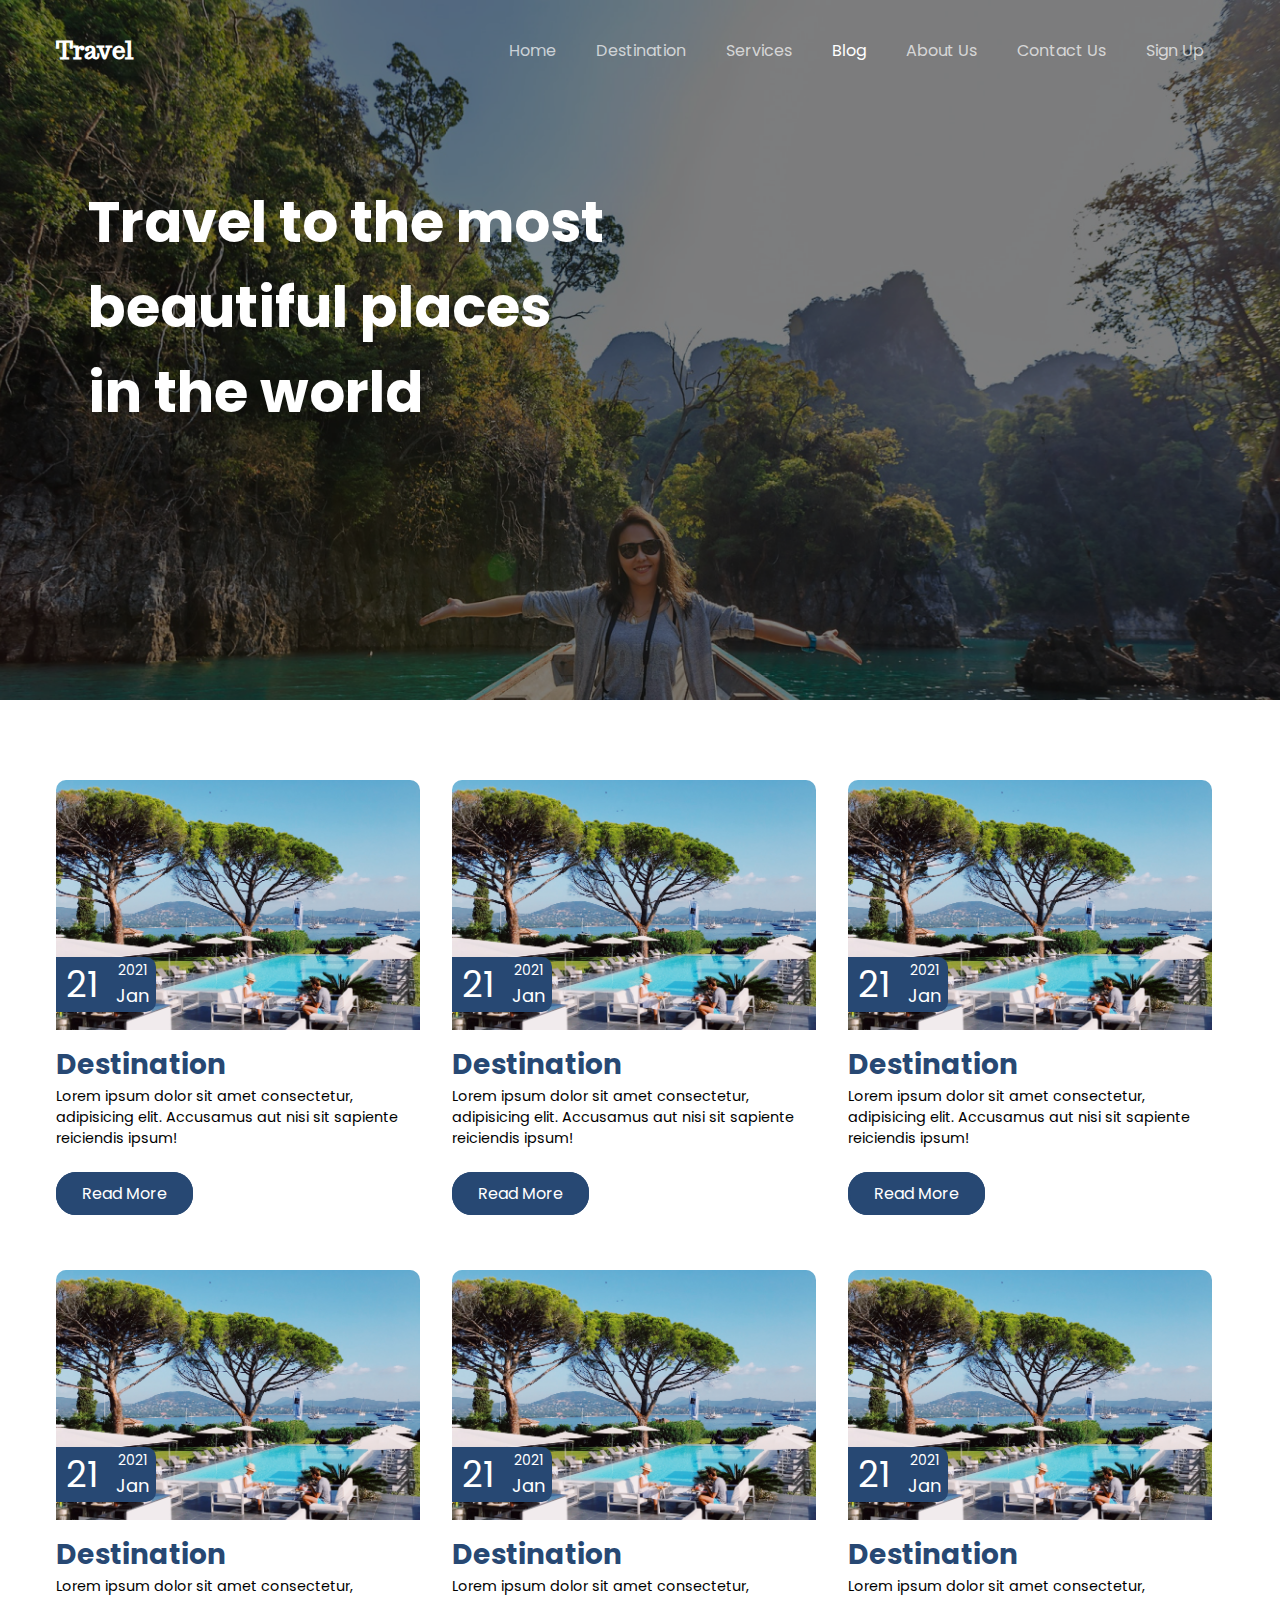
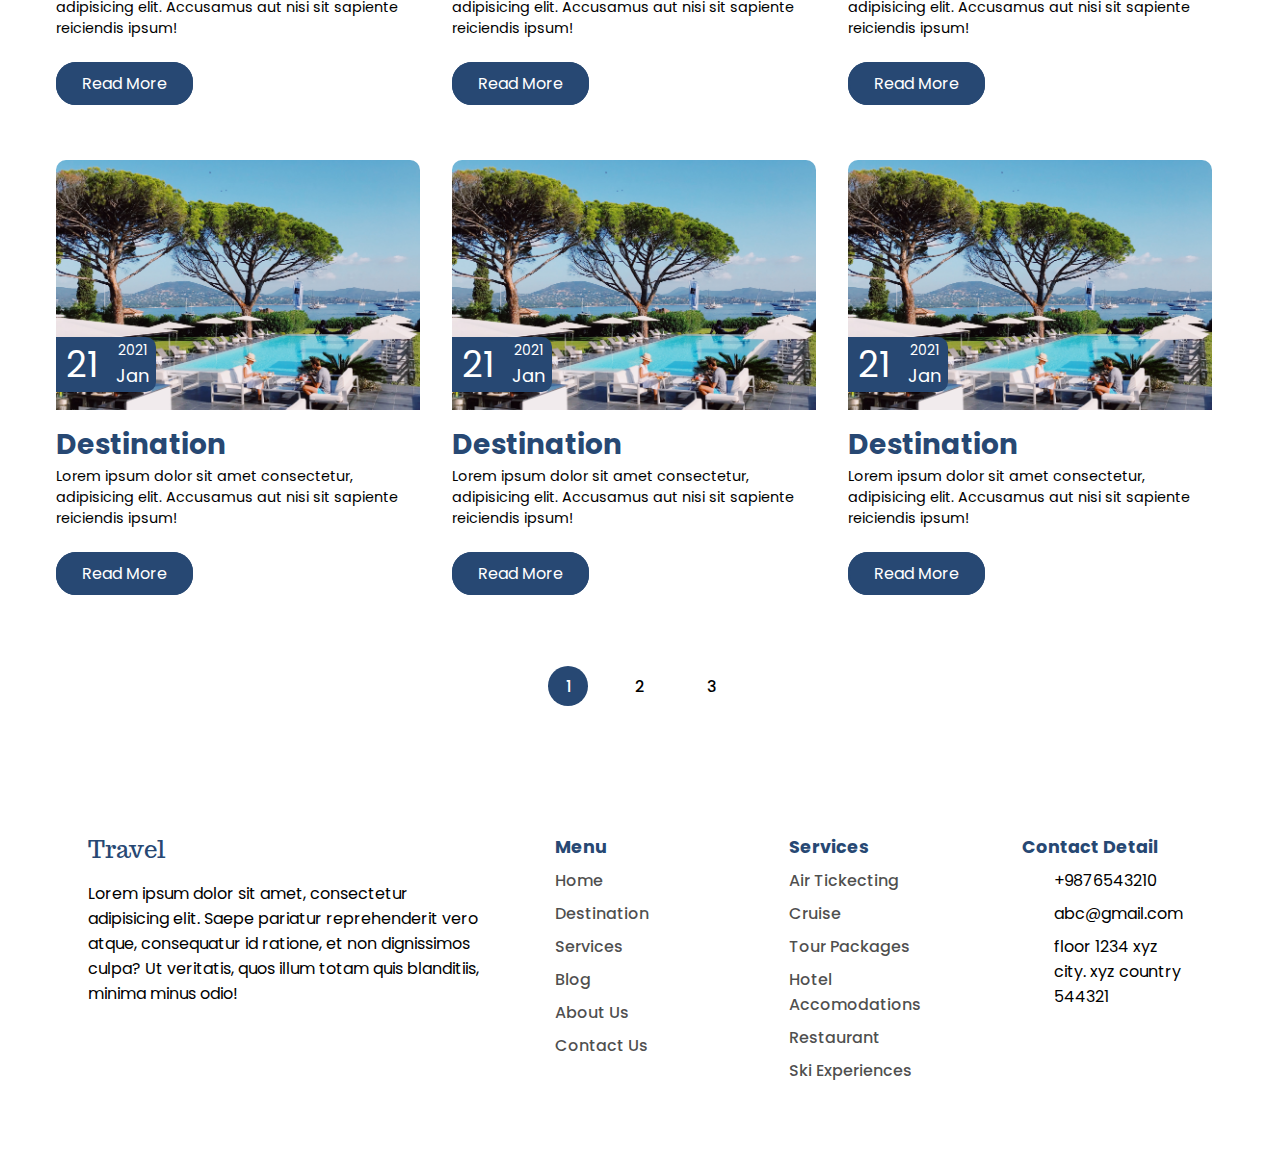
<file: blog.html>
<!DOCTYPE html>
<html lang="en">
<head>
    <meta charset="UTF-8">
    <meta name="viewport" content="width=device-width, initial-scale=1.0">
    <title>Travel</title>

    <!-- Fontawesome -->
    <link rel="stylesheet" href="https://pro.fontawesome.com/releases/v5.10.0/css/all.css" integrity="sha384-AYmEC3Yw5cVb3ZcuHtOA93w35dYTsvhLPVnYs9eStHfGJvOvKxVfELGroGkvsg+p" crossorigin="anonymous"/>

    <!-- Carousel CSS -->
    <link rel="stylesheet" href="https://cdnjs.cloudflare.com/ajax/libs/OwlCarousel2/2.3.4/assets/owl.carousel.min.css" integrity="sha512-tS3S5qG0BlhnQROyJXvNjeEM4UpMXHrQfTGmbQ1gKmelCxlSEBUaxhRBj/EFTzpbP4RVSrpEikbmdJobCvhE3g==" crossorigin="anonymous" referrerpolicy="no-referrer" />
    <link rel="stylesheet" href="https://cdnjs.cloudflare.com/ajax/libs/OwlCarousel2/2.3.4/assets/owl.theme.default.min.css" integrity="sha512-sMXtMNL1zRzolHYKEujM2AqCLUR9F2C4/05cdbxjjLSRvMQIciEPCQZo++nk7go3BtSuK9kfa/s+a4f4i5pLkw==" crossorigin="anonymous" referrerpolicy="no-referrer" />

    <!-- CSS -->
    <link rel="stylesheet" href="./css/style.css">
</head>
<body>
    <!-- Header -->
    <header>
        <div class="container">
            <nav>
                <div class="logo">
                    <a href="#" class="logo">Travel</a>
                </div>
            
                <ul id="menu">
                    <li><a href="index.html">Home</a></li>
                    <li><a href="destination.html">Destination</a></li>
                    <li><a href="services.html">Services</a></li>
                    <li><a href="blog.html" class="active">Blog</a></li>
                    <li><a href="about.html">About Us</a></li>
                    <li><a href="contact.html">Contact Us</a></li>
                    <li><a href="signup.html">Sign Up</a></li>
                    <li><i class="fas fa-times" id="menu-close"></i></li>
                </ul>

                <i class="fas fa-bars" id="menu-bar"></i>                
                
            </nav>
            <div class="hero-container">
                <div class="row">
                    <div class="col-2">
                        <h1>
                            Travel to the most beautiful places in the world
                        </h1>
                    </div>
                    <div class="col-2"></div>
                </div>
            </div>
        </div>
    </header>

    <!-- Blog -->
   <section id="blogs">
        <div class="row">
            <div class="col-3">
                <div class="blog">
                    <div class="blog-img">
                        <img src="./images/Destination1.jpg" alt="">
                        <div class="date">
                            <span>21</span>
                            <div class="ym">
                                <span>2021</span>
                                <span>Jan</span>
                            </div>
                        </div>
                    </div>
                    <div class="blog-content">
                        <h3>Destination</h3>
                        <p>Lorem ipsum dolor sit amet consectetur, adipisicing elit. Accusamus aut nisi sit sapiente reiciendis ipsum!</p>
                        <a href="#" class="btn">Read More</a>
                    </div>
                </div>
            </div>
            <div class="col-3">
                <div class="blog">
                    <div class="blog-img">
                        <img src="./images/Destination1.jpg" alt="">
                        <div class="date">
                            <span>21</span>
                            <div class="ym">
                                <span>2021</span>
                                <span>Jan</span>
                            </div>
                        </div>
                    </div>
                    <div class="blog-content">
                        <h3>Destination</h3>
                        <p>Lorem ipsum dolor sit amet consectetur, adipisicing elit. Accusamus aut nisi sit sapiente reiciendis ipsum!</p>
                        <a href="#" class="btn">Read More</a>
                    </div>
                </div>
            </div>
            <div class="col-3">
                <div class="blog">
                    <div class="blog-img">
                        <img src="./images/Destination1.jpg" alt="">
                        <div class="date">
                            <span>21</span>
                            <div class="ym">
                                <span>2021</span>
                                <span>Jan</span>
                            </div>
                        </div>
                    </div>
                    <div class="blog-content">
                        <h3>Destination</h3>
                        <p>Lorem ipsum dolor sit amet consectetur, adipisicing elit. Accusamus aut nisi sit sapiente reiciendis ipsum!</p>
                        <a href="#" class="btn">Read More</a>
                    </div>
                </div>
            </div>
            <div class="col-3">
                <div class="blog">
                    <div class="blog-img">
                        <img src="./images/Destination1.jpg" alt="">
                        <div class="date">
                            <span>21</span>
                            <div class="ym">
                                <span>2021</span>
                                <span>Jan</span>
                            </div>
                        </div>
                    </div>
                    <div class="blog-content">
                        <h3>Destination</h3>
                        <p>Lorem ipsum dolor sit amet consectetur, adipisicing elit. Accusamus aut nisi sit sapiente reiciendis ipsum!</p>
                        <a href="#" class="btn">Read More</a>
                    </div>
                </div>
            </div>
            <div class="col-3">
                <div class="blog">
                    <div class="blog-img">
                        <img src="./images/Destination1.jpg" alt="">
                        <div class="date">
                            <span>21</span>
                            <div class="ym">
                                <span>2021</span>
                                <span>Jan</span>
                            </div>
                        </div>
                    </div>
                    <div class="blog-content">
                        <h3>Destination</h3>
                        <p>Lorem ipsum dolor sit amet consectetur, adipisicing elit. Accusamus aut nisi sit sapiente reiciendis ipsum!</p>
                        <a href="#" class="btn">Read More</a>
                    </div>
                </div>
            </div>
            <div class="col-3">
                <div class="blog">
                    <div class="blog-img">
                        <img src="./images/Destination1.jpg" alt="">
                        <div class="date">
                            <span>21</span>
                            <div class="ym">
                                <span>2021</span>
                                <span>Jan</span>
                            </div>
                        </div>
                    </div>
                    <div class="blog-content">
                        <h3>Destination</h3>
                        <p>Lorem ipsum dolor sit amet consectetur, adipisicing elit. Accusamus aut nisi sit sapiente reiciendis ipsum!</p>
                        <a href="#" class="btn">Read More</a>
                    </div>
                </div>
            </div>
            <div class="col-3">
                <div class="blog">
                    <div class="blog-img">
                        <img src="./images/Destination1.jpg" alt="">
                        <div class="date">
                            <span>21</span>
                            <div class="ym">
                                <span>2021</span>
                                <span>Jan</span>
                            </div>
                        </div>
                    </div>
                    <div class="blog-content">
                        <h3>Destination</h3>
                        <p>Lorem ipsum dolor sit amet consectetur, adipisicing elit. Accusamus aut nisi sit sapiente reiciendis ipsum!</p>
                        <a href="#" class="btn">Read More</a>
                    </div>
                </div>
            </div>
            <div class="col-3">
                <div class="blog">
                    <div class="blog-img">
                        <img src="./images/Destination1.jpg" alt="">
                        <div class="date">
                            <span>21</span>
                            <div class="ym">
                                <span>2021</span>
                                <span>Jan</span>
                            </div>
                        </div>
                    </div>
                    <div class="blog-content">
                        <h3>Destination</h3>
                        <p>Lorem ipsum dolor sit amet consectetur, adipisicing elit. Accusamus aut nisi sit sapiente reiciendis ipsum!</p>
                        <a href="#" class="btn">Read More</a>
                    </div>
                </div>
            </div>
            <div class="col-3">
                <div class="blog">
                    <div class="blog-img">
                        <img src="./images/Destination1.jpg" alt="">
                        <div class="date">
                            <span>21</span>
                            <div class="ym">
                                <span>2021</span>
                                <span>Jan</span>
                            </div>
                        </div>
                    </div>
                    <div class="blog-content">
                        <h3>Destination</h3>
                        <p>Lorem ipsum dolor sit amet consectetur, adipisicing elit. Accusamus aut nisi sit sapiente reiciendis ipsum!</p>
                        <a href="#" class="btn">Read More</a>
                    </div>
                </div>
            </div>
        </div>
        <div class="pagination">
            <ul>
                <li><a href="#"><i class="fas fa-chevron-left"></i></a></li>
                <li class="onpage"><a href="#" >1</a></li>
                <li><a href="#">2</a></li>
                <li><a href="#">3</a></li>
                <li><a href="#"><i class="fas fa-chevron-right"></i></a></li>
            </ul>
        </div>
   </section>

    <!-- footer -->
    <footer>
        <div class="container">
            <div class="footer-container">
                <div class="footer-1">
                    <a href="#" class="logo">Travel</a>
                    <p>Lorem ipsum dolor sit amet, consectetur adipisicing elit. Saepe pariatur reprehenderit vero atque, consequatur id ratione, et non dignissimos culpa? Ut veritatis, quos illum totam quis blanditiis, minima minus odio!</p>
                </div>
                <div class="footer-2">
                    <h5>Menu</h5>
                    <ul>
                        <li><a href="#">Home</a></li>
                        <li><a href="#">Destination</a></li>
                        <li><a href="#">Services</a></li>
                        <li><a href="#">Blog</a></li>
                        <li><a href="#">About Us</a></li>
                        <li><a href="#">Contact Us</a></li>
                    </ul>
                </div>
                <div class="footer-3">
                    <h5>Services</h5>
                    <ul>
                        <li><a href="#">Air Tickecting</a></li>
                        <li><a href="#">Cruise</a></li>
                        <li><a href="#">Tour Packages</a></li>
                        <li><a href="#">Hotel
                            Accomodations</a></li>
                        <li><a href="#">Restaurant</a></li>
                        <li><a href="#">Ski Experiences</a></li>
                    </ul>
                </div>

                <div class="footer-4">
                    <h5>Contact Detail</h5>
                    <ul>
                        <li><i class="fas fa-phone-alt"></i><span>+9876543210</span></li>
                        <li><i class="fas fa-envelope"></i><span>abc@gmail.com</span></li>
                        <li><i class="fas fa-map-marker-alt"></i><span>floor 1234 xyz city.
                            xyz country 544321</span></li>
                    </ul>
                </div>
            </div>
        </div>
    </footer>


    <script src="https://cdnjs.cloudflare.com/ajax/libs/jquery/3.6.0/jquery.min.js" integrity="sha512-894YE6QWD5I59HgZOGReFYm4dnWc1Qt5NtvYSaNcOP+u1T9qYdvdihz0PPSiiqn/+/3e7Jo4EaG7TubfWGUrMQ==" crossorigin="anonymous" referrerpolicy="no-referrer"></script>
    <script src="https://cdnjs.cloudflare.com/ajax/libs/OwlCarousel2/2.3.4/owl.carousel.min.js" integrity="sha512-bPs7Ae6pVvhOSiIcyUClR7/q2OAsRiovw4vAkX+zJbw3ShAeeqezq50RIIcIURq7Oa20rW2n2q+fyXBNcU9lrw==" crossorigin="anonymous" referrerpolicy="no-referrer"></script>
    <script src="./js/main.js"></script>
</body>
</html>
</file>
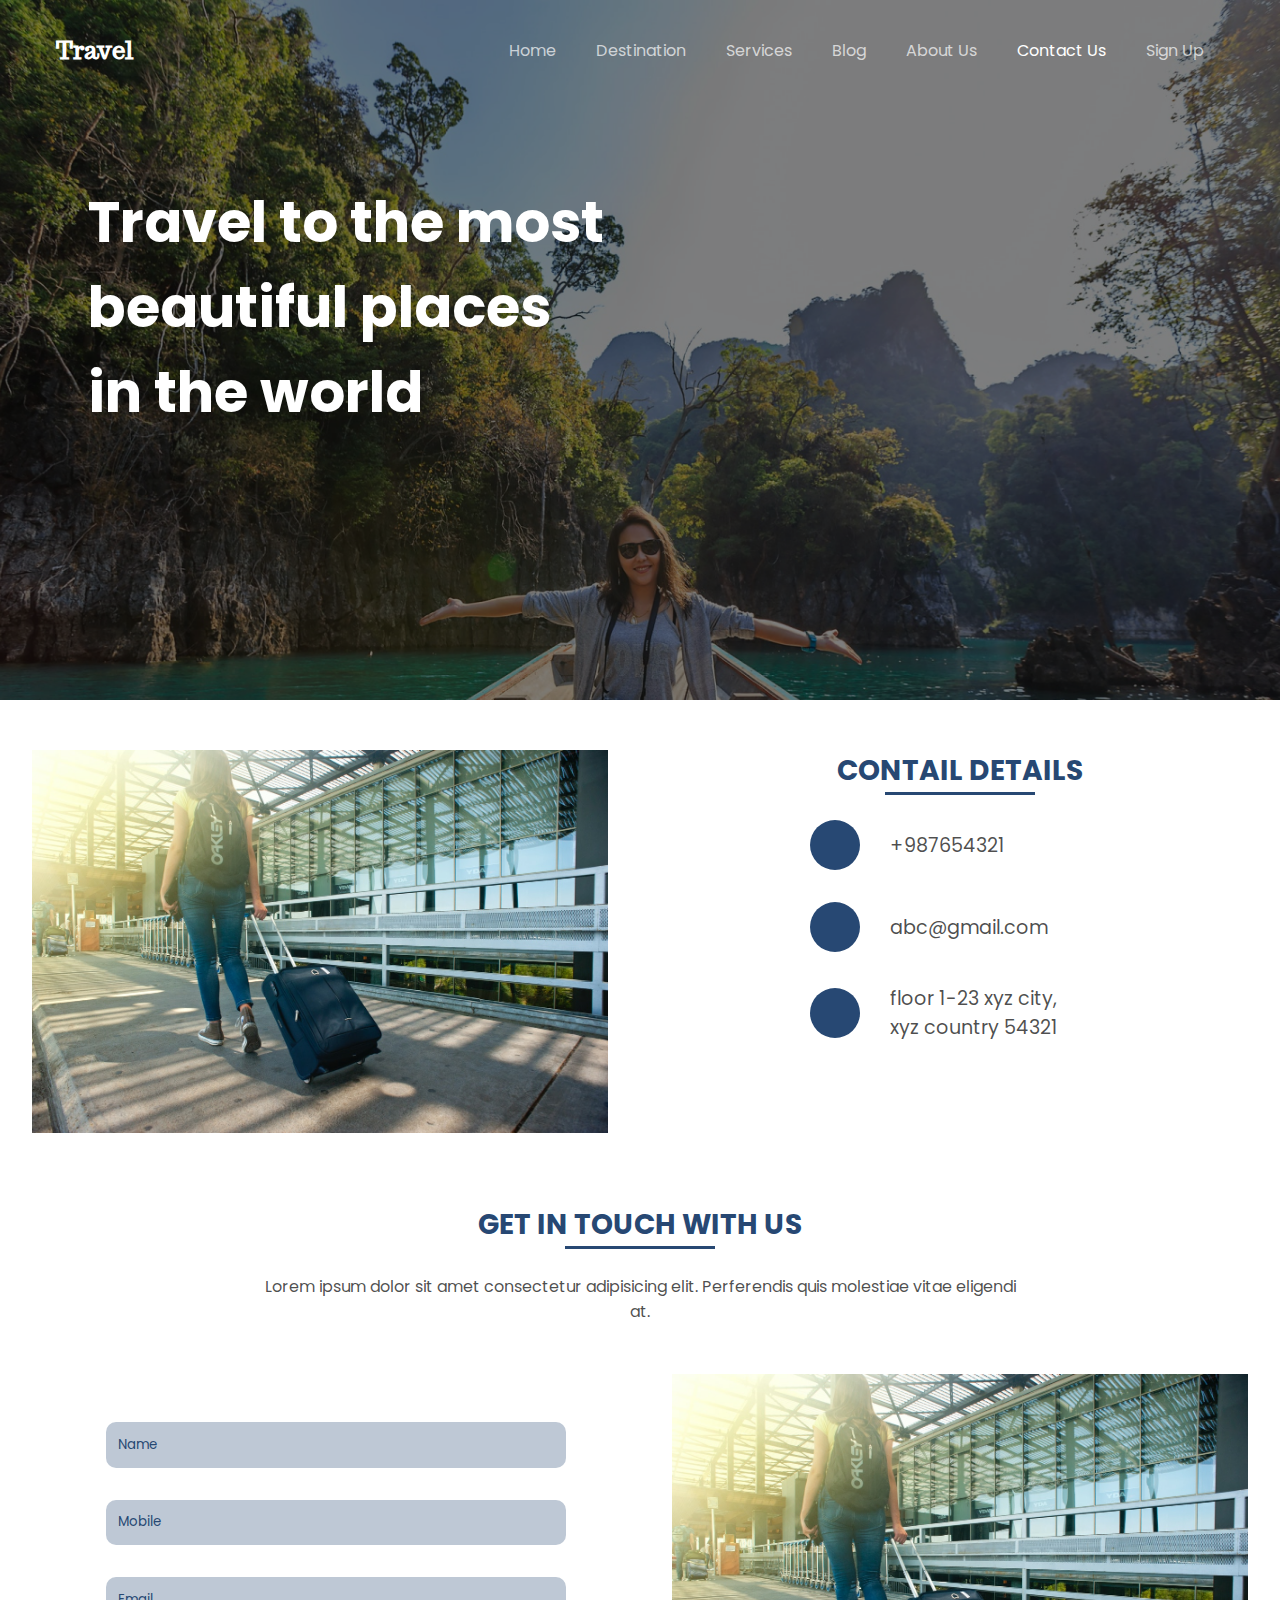
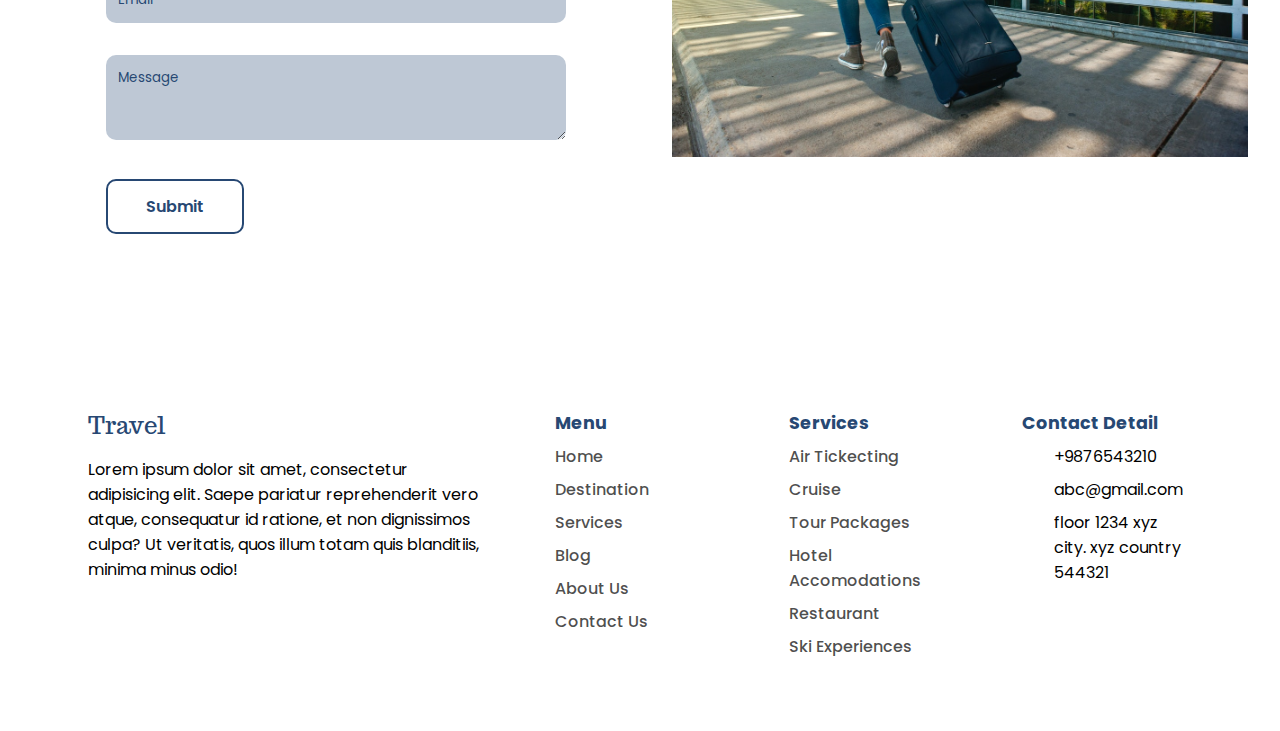
<file: contact.html>
<!DOCTYPE html>
<html lang="en">
<head>
    <meta charset="UTF-8">
    <meta name="viewport" content="width=device-width, initial-scale=1.0">
    <title>Travel</title>

    <!-- Fontawesome -->
    <link rel="stylesheet" href="https://pro.fontawesome.com/releases/v5.10.0/css/all.css" integrity="sha384-AYmEC3Yw5cVb3ZcuHtOA93w35dYTsvhLPVnYs9eStHfGJvOvKxVfELGroGkvsg+p" crossorigin="anonymous"/>

    <!-- Carousel CSS -->
    <link rel="stylesheet" href="https://cdnjs.cloudflare.com/ajax/libs/OwlCarousel2/2.3.4/assets/owl.carousel.min.css" integrity="sha512-tS3S5qG0BlhnQROyJXvNjeEM4UpMXHrQfTGmbQ1gKmelCxlSEBUaxhRBj/EFTzpbP4RVSrpEikbmdJobCvhE3g==" crossorigin="anonymous" referrerpolicy="no-referrer" />
    <link rel="stylesheet" href="https://cdnjs.cloudflare.com/ajax/libs/OwlCarousel2/2.3.4/assets/owl.theme.default.min.css" integrity="sha512-sMXtMNL1zRzolHYKEujM2AqCLUR9F2C4/05cdbxjjLSRvMQIciEPCQZo++nk7go3BtSuK9kfa/s+a4f4i5pLkw==" crossorigin="anonymous" referrerpolicy="no-referrer" />

    <!-- CSS -->
    <link rel="stylesheet" href="./css/style.css">
</head>
<body>
    <!-- Header -->
    <header>
        <div class="container">
            <nav>
                <div class="logo">
                    <a href="#" class="logo">Travel</a>
                </div>
            
                <ul id="menu">
                    <li><a href="index.html">Home</a></li>
                    <li><a href="destination.html">Destination</a></li>
                    <li><a href="services.html">Services</a></li>
                    <li><a href="blog.html">Blog</a></li>
                    <li><a href="about.html">About Us</a></li>
                    <li><a href="contact.html" class="active">Contact Us</a></li>
                    <li><a href="signup.html">Sign Up</a></li>
                    <li><i class="fas fa-times" id="menu-close"></i></li>
                </ul>

                <i class="fas fa-bars" id="menu-bar"></i>                
                
            </nav>
            <div class="hero-container">
                <div class="row">
                    <div class="col-2">
                        <h1>
                            Travel to the most beautiful places in the world
                        </h1>
                    </div>
                    <div class="col-2"></div>
                </div>
            </div>
        </div>
    </header>

    <br>
    <br>

    <section id="contact-details">
        <div class="row">
            <div class="col-2">
                <img src="./images/contact.jpg" alt="">
            </div>
            <div class="col-2">
                <div class="heading">
                    <h3>CONTAIL DETAILS</h3>
                    <hr>
                    <br>
                </div>
                <div class="detail">
                    <i class="fas fa-phone-alt"></i>
                    <span>+987654321</span>
                </div>
                <div class="detail">
                    <i class="fas fa-envelope"></i>
                    <span>abc@gmail.com</span>
                </div>
                <div class="detail">
                    <i class="fas fa-map-marker-alt"></i>
                    <span>floor 1-23 xyz city,<br> xyz country 54321</span>
                </div>
                <div class="social-media">
                    <ul>
                        <li><a href="#"><i class="fab fa-facebook-f"></i></a></li>
                        <li><a href="#"><i class="fab fa-instagram"></i></a></li>
                        <li><a href="#"><i class="fab fa-twitter"></i></a></li>
                        <li><a href="#"><i class="fab fa-youtube"></i></a></li>
                    </ul>
                </div>
            </div>
        </div>
    </section>

    <section id="contact-form">
        <div class="heading">
            <h3>GET IN TOUCH WITH US</h3>
            <hr>
            <br>
            <p>Lorem ipsum dolor sit amet consectetur adipisicing elit. Perferendis quis molestiae vitae eligendi at.</p>
        </div>
        <br>
        <br>
        <div class="row">
            <div class="col-2">
                <div class="form">
                    <form>
                        <input type="text" name="Name" id="name" placeholder="Name" required>
                        <input type="number" name="Mobile" id="mobile" placeholder="Mobile" required>
                        <input type="email" name="email" id="email" placeholder="Email" required>
                        <textarea name="message" id="message" cols="30" rows="3" placeholder="Message"></textarea>
                        <input type="submit" value="Submit">
                    </form>
                </div>
            </div>
            <div class="col-2">
                <img src="./images/contact.jpg" alt="">
            </div>
        </div>
    </section>

    <!-- footer -->
    <footer>
        <div class="container">
            <div class="footer-container">
                <div class="footer-1">
                    <a href="#" class="logo">Travel</a>
                    <p>Lorem ipsum dolor sit amet, consectetur adipisicing elit. Saepe pariatur reprehenderit vero atque, consequatur id ratione, et non dignissimos culpa? Ut veritatis, quos illum totam quis blanditiis, minima minus odio!</p>
                </div>
                <div class="footer-2">
                    <h5>Menu</h5>
                    <ul>
                        <li><a href="#">Home</a></li>
                        <li><a href="#">Destination</a></li>
                        <li><a href="#">Services</a></li>
                        <li><a href="#">Blog</a></li>
                        <li><a href="#">About Us</a></li>
                        <li><a href="#">Contact Us</a></li>
                    </ul>
                </div>
                <div class="footer-3">
                    <h5>Services</h5>
                    <ul>
                        <li><a href="#">Air Tickecting</a></li>
                        <li><a href="#">Cruise</a></li>
                        <li><a href="#">Tour Packages</a></li>
                        <li><a href="#">Hotel
                            Accomodations</a></li>
                        <li><a href="#">Restaurant</a></li>
                        <li><a href="#">Ski Experiences</a></li>
                    </ul>
                </div>

                <div class="footer-4">
                    <h5>Contact Detail</h5>
                    <ul>
                        <li><i class="fas fa-phone-alt"></i><span>+9876543210</span></li>
                        <li><i class="fas fa-envelope"></i><span>abc@gmail.com</span></li>
                        <li><i class="fas fa-map-marker-alt"></i><span>floor 1234 xyz city.
                            xyz country 544321</span></li>
                    </ul>
                </div>
            </div>
        </div>
    </footer>


    <script src="https://cdnjs.cloudflare.com/ajax/libs/jquery/3.6.0/jquery.min.js" integrity="sha512-894YE6QWD5I59HgZOGReFYm4dnWc1Qt5NtvYSaNcOP+u1T9qYdvdihz0PPSiiqn/+/3e7Jo4EaG7TubfWGUrMQ==" crossorigin="anonymous" referrerpolicy="no-referrer"></script>
    <script src="https://cdnjs.cloudflare.com/ajax/libs/OwlCarousel2/2.3.4/owl.carousel.min.js" integrity="sha512-bPs7Ae6pVvhOSiIcyUClR7/q2OAsRiovw4vAkX+zJbw3ShAeeqezq50RIIcIURq7Oa20rW2n2q+fyXBNcU9lrw==" crossorigin="anonymous" referrerpolicy="no-referrer"></script>
    <script src="./js/main.js"></script>
</body>
</html>
</file>
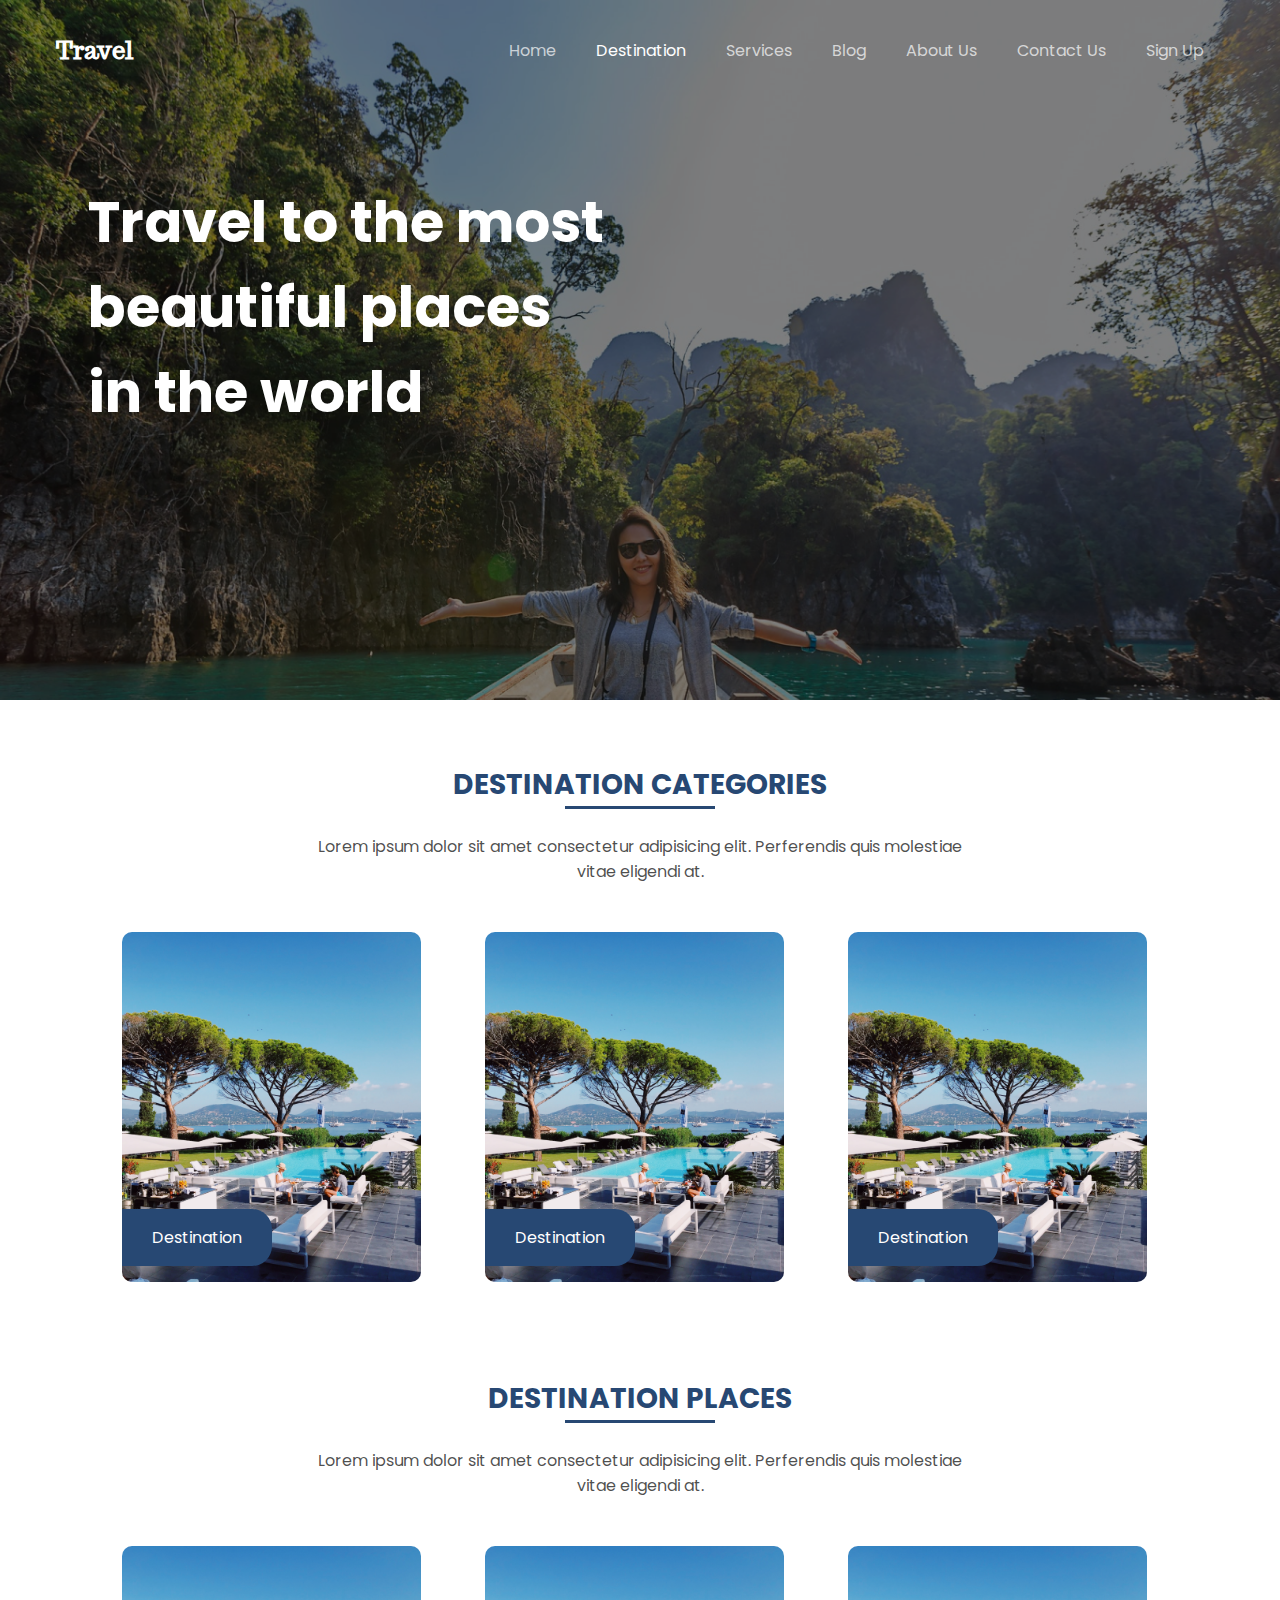
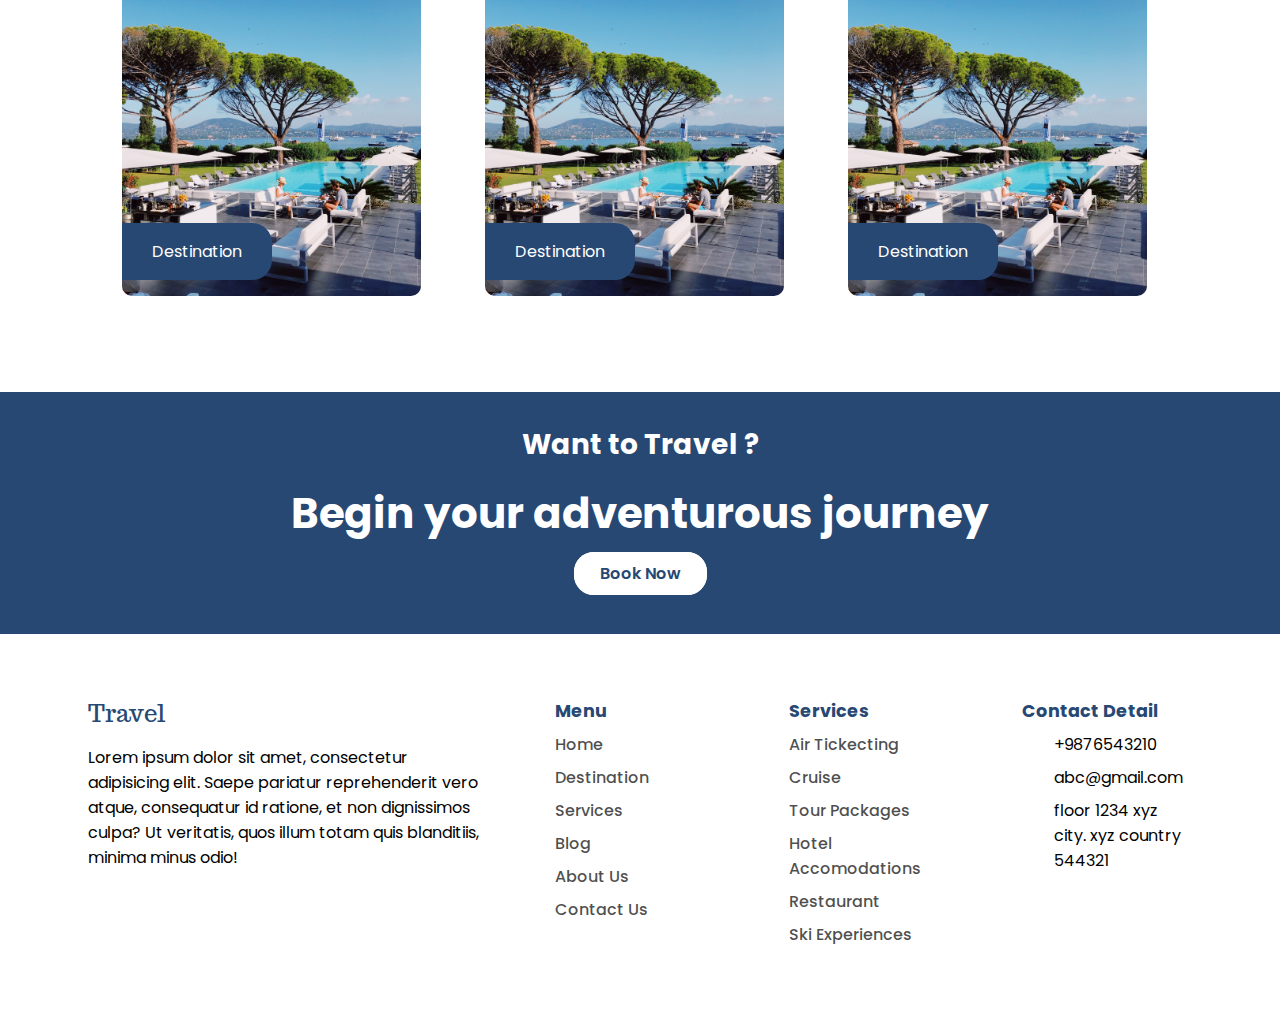
<file: destination.html>
<!DOCTYPE html>
<html lang="en">
<head>
    <meta charset="UTF-8">
    <meta name="viewport" content="width=device-width, initial-scale=1.0">
    <title>Travel</title>

    <!-- Fontawesome -->
    <link rel="stylesheet" href="https://pro.fontawesome.com/releases/v5.10.0/css/all.css" integrity="sha384-AYmEC3Yw5cVb3ZcuHtOA93w35dYTsvhLPVnYs9eStHfGJvOvKxVfELGroGkvsg+p" crossorigin="anonymous"/>

    <!-- Carousel CSS -->
    <link rel="stylesheet" href="https://cdnjs.cloudflare.com/ajax/libs/OwlCarousel2/2.3.4/assets/owl.carousel.min.css" integrity="sha512-tS3S5qG0BlhnQROyJXvNjeEM4UpMXHrQfTGmbQ1gKmelCxlSEBUaxhRBj/EFTzpbP4RVSrpEikbmdJobCvhE3g==" crossorigin="anonymous" referrerpolicy="no-referrer" />
    <link rel="stylesheet" href="https://cdnjs.cloudflare.com/ajax/libs/OwlCarousel2/2.3.4/assets/owl.theme.default.min.css" integrity="sha512-sMXtMNL1zRzolHYKEujM2AqCLUR9F2C4/05cdbxjjLSRvMQIciEPCQZo++nk7go3BtSuK9kfa/s+a4f4i5pLkw==" crossorigin="anonymous" referrerpolicy="no-referrer" />

    <!-- CSS -->
    <link rel="stylesheet" href="./css/style.css">
</head>
<body>
    <!-- Header -->
    <header>
        <div class="container">
            <nav>
                <div class="logo">
                    <a href="#" class="logo">Travel</a>
                </div>
            
                <ul id="menu">
                    <li><a href="index.html">Home</a></li>
                    <li><a href="destination.html" class="active">Destination</a></li>
                    <li><a href="services.html">Services</a></li>
                    <li><a href="blog.html">Blog</a></li>
                    <li><a href="about.html">About Us</a></li>
                    <li><a href="contact.html">Contact Us</a></li>
                    <li><a href="signup.html">Sign Up</a></li>
                    <li><i class="fas fa-times" id="menu-close"></i></li>
                </ul>

                <i class="fas fa-bars" id="menu-bar"></i>                
                
            </nav>
            <div class="hero-container">
                <div class="row">
                    <div class="col-2">
                        <h1>
                            Travel to the most beautiful places in the world
                        </h1>
                    </div>
                    <div class="col-2"></div>
                </div>
            </div>
        </div>
    </header>

    <!-- Destination -->
    <section id="destination-category">
        <div class="heading">
            <h3>DESTINATION CATEGORIES</h3>
            <hr>
            <br>
            <p>Lorem ipsum dolor sit amet consectetur adipisicing elit. Perferendis quis molestiae vitae eligendi at.</p>
        </div>
        <div class="row">
            <div class="col-3">
                <div class="category">
                    <img src="./images/Destination1.jpg" alt="">
                    <div class="category-title">
                        Destination
                    </div>
                </div>
            </div>

            <div class="col-3">
                <div class="category">
                    <img src="./images/Destination1.jpg" alt="">
                    <div class="category-title">
                        Destination
                    </div>
                </div>
            </div>

            <div class="col-3">
                <div class="category">
                    <img src="./images/Destination1.jpg" alt="">
                    <div class="category-title">
                        Destination
                    </div>
                </div>
            </div>
        </div>
    </section>

    <section id="destination-place">
        <div class="heading">
            <h3>DESTINATION PLACES</h3>
            <hr>
            <br>
            <p>Lorem ipsum dolor sit amet consectetur adipisicing elit. Perferendis quis molestiae vitae eligendi at.</p>
        </div>
        <div class="row">
            <div class="col-3">
                <div class="place">
                    <img src="./images/Destination1.jpg" alt="">
                    <div class="place-title">
                        Destination
                    </div>
                </div>
            </div>

            <div class="col-3">
                <div class="place">
                    <img src="./images/Destination1.jpg" alt="">
                    <div class="place-title">
                        Destination
                    </div>
                </div>
            </div>

            <div class="col-3">
                <div class="place">
                    <img src="./images/Destination1.jpg" alt="">
                    <div class="place-title">
                        Destination
                    </div>
                </div>
            </div>
        </div>
    </section>

    <!-- Booking -->
    <section id="booking">
        <h3>Want to Travel ?</h3>
        <h2>Begin your adventurous journey </h2>
        <a href="#" class="btn2">Book Now</a>
    </section>

    <!-- footer -->
    <footer>
        <div class="container">
            <div class="footer-container">
                <div class="footer-1">
                    <a href="#" class="logo">Travel</a>
                    <p>Lorem ipsum dolor sit amet, consectetur adipisicing elit. Saepe pariatur reprehenderit vero atque, consequatur id ratione, et non dignissimos culpa? Ut veritatis, quos illum totam quis blanditiis, minima minus odio!</p>
                </div>
                <div class="footer-2">
                    <h5>Menu</h5>
                    <ul>
                        <li><a href="#">Home</a></li>
                        <li><a href="#">Destination</a></li>
                        <li><a href="#">Services</a></li>
                        <li><a href="#">Blog</a></li>
                        <li><a href="#">About Us</a></li>
                        <li><a href="#">Contact Us</a></li>
                    </ul>
                </div>
                <div class="footer-3">
                    <h5>Services</h5>
                    <ul>
                        <li><a href="#">Air Tickecting</a></li>
                        <li><a href="#">Cruise</a></li>
                        <li><a href="#">Tour Packages</a></li>
                        <li><a href="#">Hotel
                            Accomodations</a></li>
                        <li><a href="#">Restaurant</a></li>
                        <li><a href="#">Ski Experiences</a></li>
                    </ul>
                </div>

                <div class="footer-4">
                    <h5>Contact Detail</h5>
                    <ul>
                        <li><i class="fas fa-phone-alt"></i><span>+9876543210</span></li>
                        <li><i class="fas fa-envelope"></i><span>abc@gmail.com</span></li>
                        <li><i class="fas fa-map-marker-alt"></i><span>floor 1234 xyz city.
                            xyz country 544321</span></li>
                    </ul>
                </div>
            </div>
        </div>
    </footer>


    <script src="https://cdnjs.cloudflare.com/ajax/libs/jquery/3.6.0/jquery.min.js" integrity="sha512-894YE6QWD5I59HgZOGReFYm4dnWc1Qt5NtvYSaNcOP+u1T9qYdvdihz0PPSiiqn/+/3e7Jo4EaG7TubfWGUrMQ==" crossorigin="anonymous" referrerpolicy="no-referrer"></script>
    <script src="https://cdnjs.cloudflare.com/ajax/libs/OwlCarousel2/2.3.4/owl.carousel.min.js" integrity="sha512-bPs7Ae6pVvhOSiIcyUClR7/q2OAsRiovw4vAkX+zJbw3ShAeeqezq50RIIcIURq7Oa20rW2n2q+fyXBNcU9lrw==" crossorigin="anonymous" referrerpolicy="no-referrer"></script>
    <script src="./js/main.js"></script>
</body>
</html>
</file>
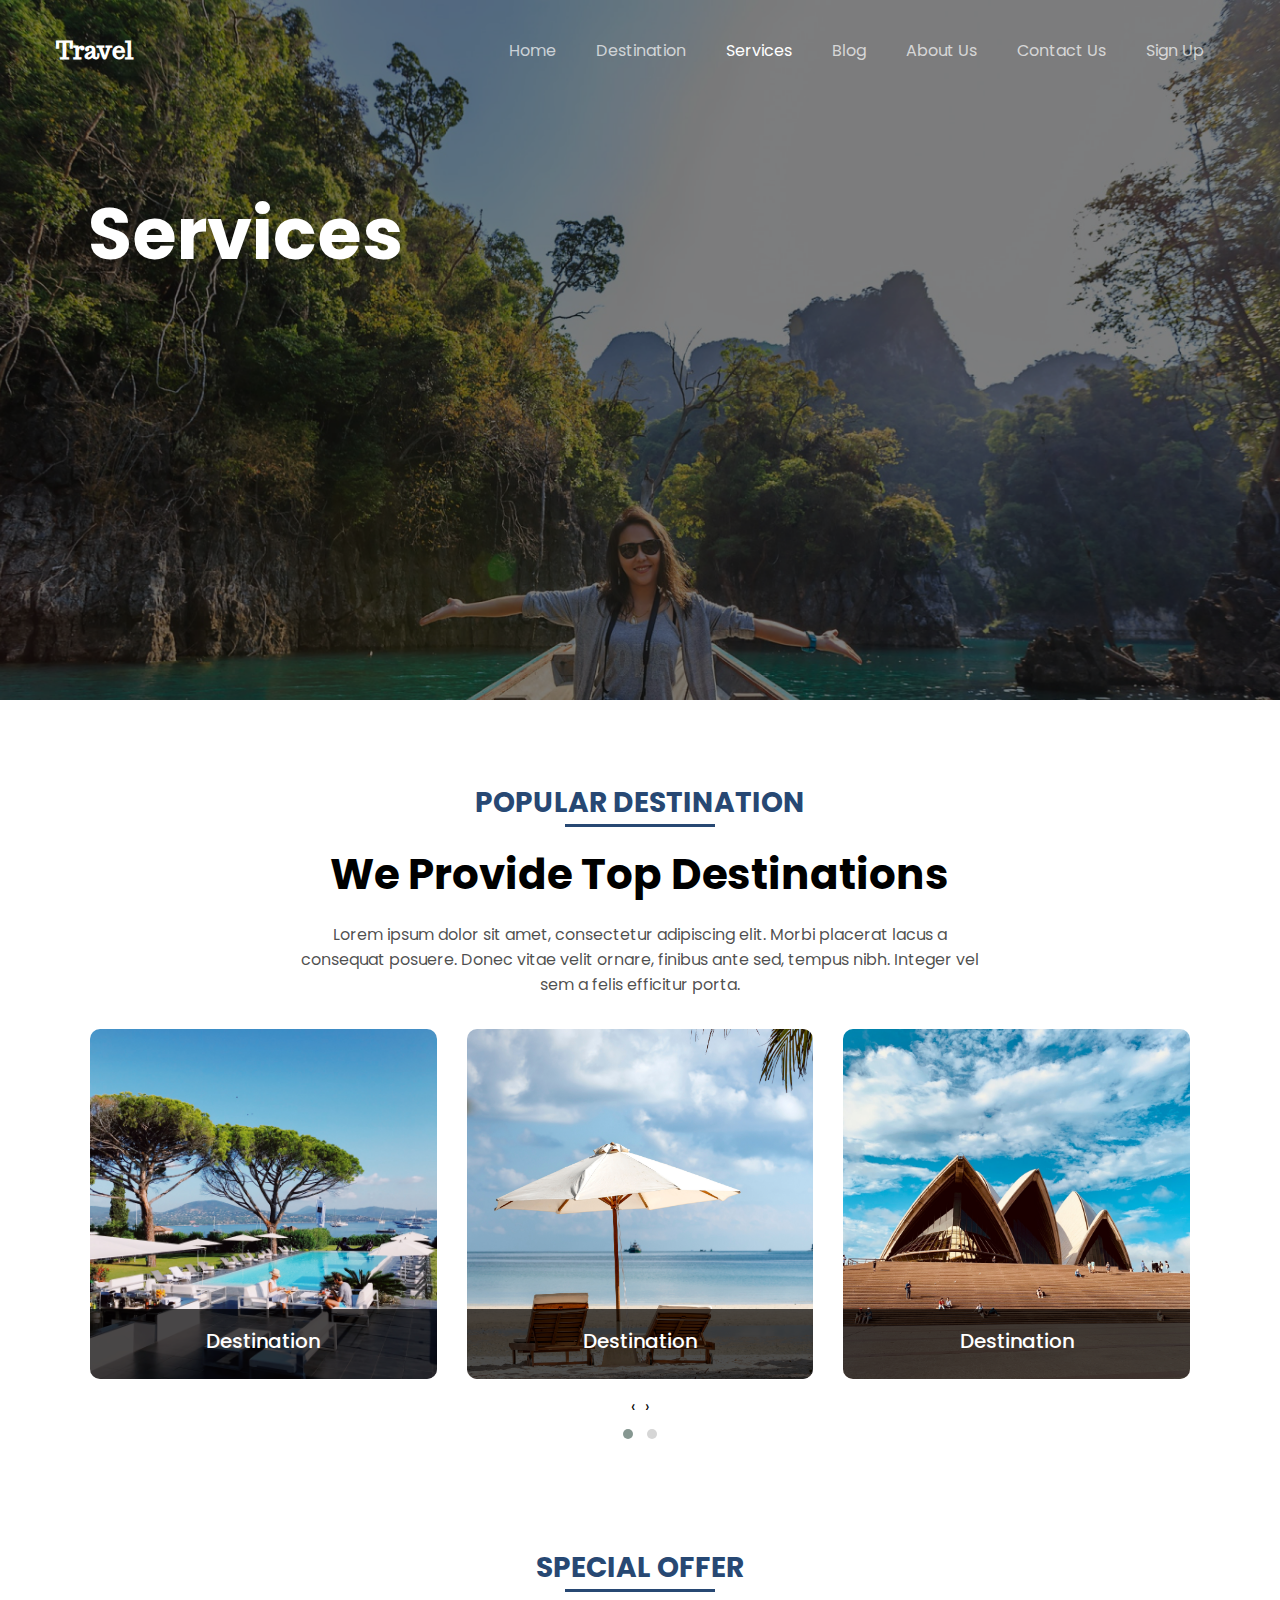
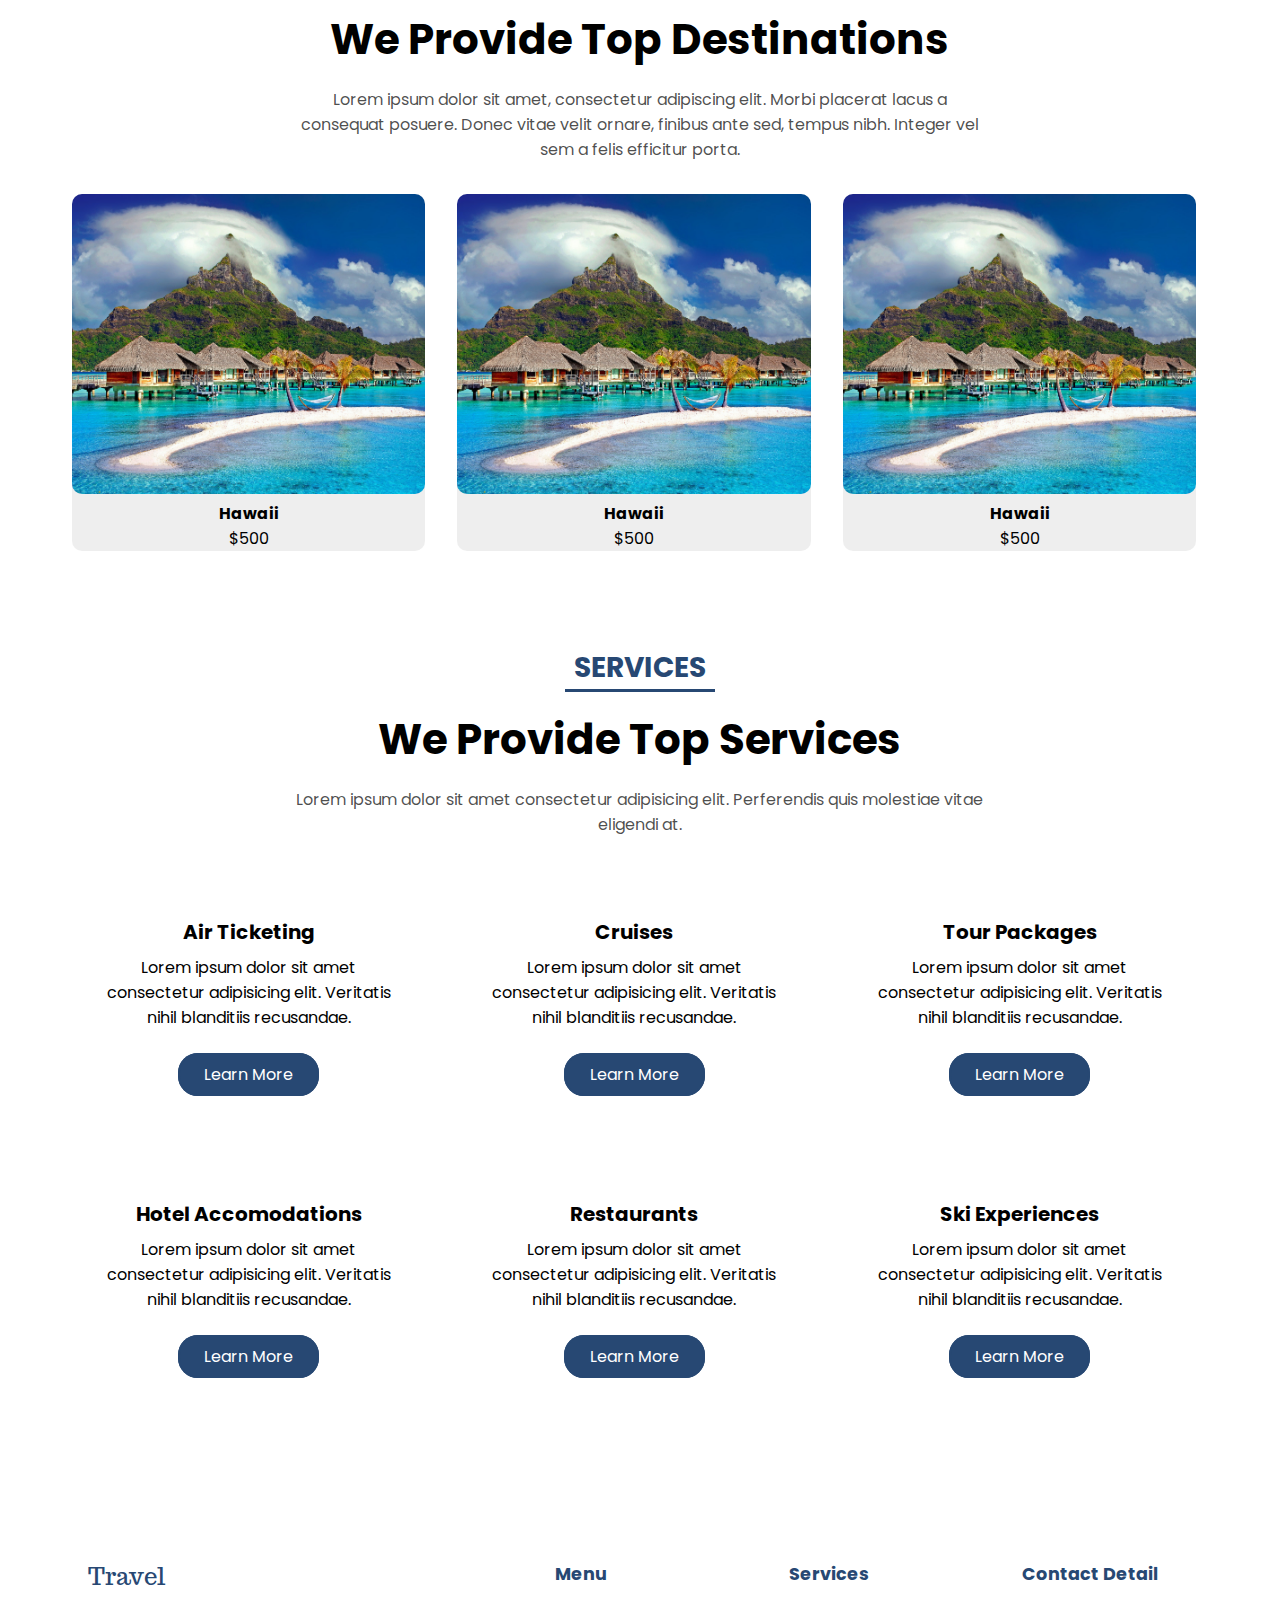
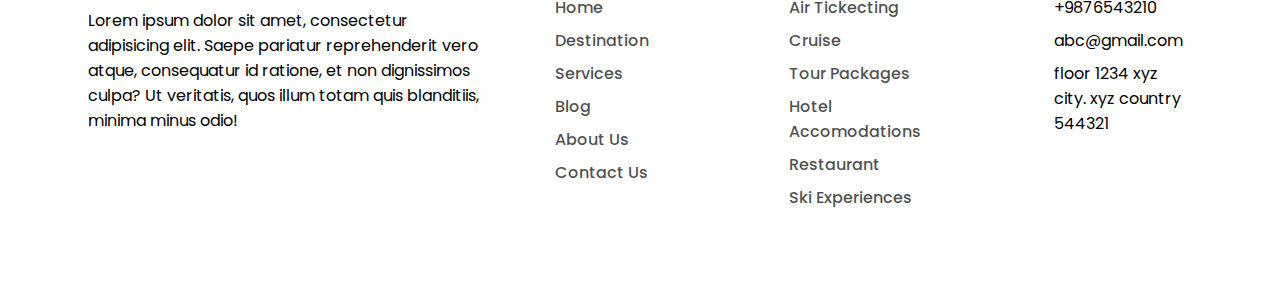
<file: services.html>
<!DOCTYPE html>
<html lang="en">
<head>
    <meta charset="UTF-8">
    <meta name="viewport" content="width=device-width, initial-scale=1.0">
    <title>Travel</title>

    <!-- Fontawesome -->
    <link rel="stylesheet" href="https://pro.fontawesome.com/releases/v5.10.0/css/all.css" integrity="sha384-AYmEC3Yw5cVb3ZcuHtOA93w35dYTsvhLPVnYs9eStHfGJvOvKxVfELGroGkvsg+p" crossorigin="anonymous"/>

    <!-- Carousel CSS -->
    <link rel="stylesheet" href="https://cdnjs.cloudflare.com/ajax/libs/OwlCarousel2/2.3.4/assets/owl.carousel.min.css" integrity="sha512-tS3S5qG0BlhnQROyJXvNjeEM4UpMXHrQfTGmbQ1gKmelCxlSEBUaxhRBj/EFTzpbP4RVSrpEikbmdJobCvhE3g==" crossorigin="anonymous" referrerpolicy="no-referrer" />
    <link rel="stylesheet" href="https://cdnjs.cloudflare.com/ajax/libs/OwlCarousel2/2.3.4/assets/owl.theme.default.min.css" integrity="sha512-sMXtMNL1zRzolHYKEujM2AqCLUR9F2C4/05cdbxjjLSRvMQIciEPCQZo++nk7go3BtSuK9kfa/s+a4f4i5pLkw==" crossorigin="anonymous" referrerpolicy="no-referrer" />

    <!-- CSS -->
    <link rel="stylesheet" href="./css/style.css">
</head>
<body>
    <!-- Header -->
    <header>
        <div class="container">
            <nav>
                <div class="logo">
                    <a href="#" class="logo">Travel</a>
                </div>
            
                <ul id="menu">
                    <li><a href="index.html">Home</a></li>
                    <li><a href="destination.html">Destination</a></li>
                    <li><a href="services" class="active">Services</a></li>
                    <li><a href="blog.html">Blog</a></li>
                    <li><a href="about.html">About Us</a></li>
                    <li><a href="contact.html">Contact Us</a></li>
                    <li><a href="signup.html">Sign Up</a></li>
                    <li><i class="fas fa-times" id="menu-close"></i></li>
                </ul>

                <i class="fas fa-bars" id="menu-bar"></i>                
                
            </nav>
            <div class="hero-container">
                <div class="row">
                    <div class="col-2">
                        <h1 style="font-size: 72px">
                            Services
                        </h1>
                    </div>
                    <div class="col-2"></div>
                </div>
            </div>
        </div>
    </header>

    <br>
    <br>
    <!-- Destination -->
    <section id="destination">
        <div class="container">
            <div class="heading">
                <h3>POPULAR DESTINATION</h3>
                <hr>
                <h2>We Provide Top Destinations</h2>
                <p>Lorem ipsum dolor sit amet, consectetur adipiscing elit. Morbi placerat lacus a consequat posuere. Donec vitae velit ornare, finibus ante sed, tempus nibh. Integer vel sem a felis efficitur porta.</p>
            </div>
            <div class="destination-container">
                <div class="owl-carousel owl-theme">
                    <div class="item">
                        <img src="./images/Destination1.jpg" alt="">
                        <div class="item-content">
                            <h4>Destination</h4>
                            <span><i class="fas fa-map-marker-alt"></i> New York</span><br>
                            <span>$500</span>
                        </div>
                    </div>
                    <div class="item">
                        <img src="./images/Destination2.jpg" alt="">
                        <div class="item-content">
                            <h4>Destination</h4>
                            <span><i class="fas fa-map-marker-alt"></i> New York</span><br>
                            <span>$500</span>
                        </div>
                    </div>
                    <div class="item">
                        <img src="./images/Destination3.jpg" alt="">
                        <div class="item-content">
                            <h4>Destination</h4>
                            <span><i class="fas fa-map-marker-alt"></i> New York</span><br>
                            <span>$500</span>
                        </div>
                    </div>
                    <div class="item">
                        <img src="./images/Destination2.jpg" alt="">
                        <div class="item-content">
                            <h4>Destination</h4>
                            <span><i class="fas fa-map-marker-alt"></i> New York</span><br>
                            <span>$500</span>
                        </div>
                    </div>
                    <div class="item">
                        <img src="./images/Destination1.jpg" alt="">
                        <div class="item-content">
                            <h4>Destination</h4>
                            <span><i class="fas fa-map-marker-alt"></i> New York</span><br>
                            <span>$500</span>
                        </div>
                    </div>
                </div>
            </div>
        </div>
    </section>

    <!-- Special Offer -->
    <section id="special-offer">
        <div class="container">
            <div class="heading">
                <h3>SPECIAL OFFER</h3>
                <hr>
                <h2>We Provide Top Destinations</h2>
                <p>Lorem ipsum dolor sit amet, consectetur adipiscing elit. Morbi placerat lacus a consequat posuere. Donec vitae velit ornare, finibus ante sed, tempus nibh. Integer vel sem a felis efficitur porta.</p>
            </div>
            <div class="row">
                <div class="col-3">
                    <div class="offer">
                        <img src="./images/Specialoffer1.jpg" alt="Special">
                        <h4>Hawaii</h4>
                        <p>$500</p>
                    </div>
                </div>
                <div class="col-3">
                    <div class="offer">
                        <img src="./images/Specialoffer1.jpg" alt="Special">
                        <h4>Hawaii</h4>
                        <p>$500</p>
                    </div>
                </div>
                <div class="col-3">
                    <div class="offer">
                        <img src="./images/Specialoffer1.jpg" alt="Special">
                        <h4>Hawaii</h4>
                        <p>$500</p>
                    </div>
                </div>
            </div>
        </div>
    </section>

    <!-- Services -->
    <section id="services">
        <div class="container">
            <div class="heading">
                <h3>SERVICES</h3>
                <hr>
                <h2>We Provide Top Services</h2>
                <p>Lorem ipsum dolor sit amet consectetur adipisicing elit. Perferendis quis molestiae vitae eligendi at.</p>
            </div>
            <div class="row">
                <div class="col-3">
                    <div class="service">
                        <i class="fas fa-plane"></i>
                        <h4>Air Ticketing</h4>
                        <p>Lorem ipsum dolor sit amet consectetur adipisicing elit. Veritatis nihil blanditiis recusandae.</p>
                        <a href="#" class="btn">Learn More</a>
                    </div>          
                </div>
                <div class="col-3">
                    <div class="service">
                        <i class="fas fa-ship"></i>
                        <h4>Cruises</h4>
                        <p>Lorem ipsum dolor sit amet consectetur adipisicing elit. Veritatis nihil blanditiis recusandae.</p>
                        <a href="#" class="btn">Learn More</a>
                    </div>         
                </div>
                <div class="col-3">
                    <div class="service">
                        <i class="fas fa-route"></i>
                        <h4>Tour Packages</h4>
                        <p>Lorem ipsum dolor sit amet consectetur adipisicing elit. Veritatis nihil blanditiis recusandae.</p>
                        <a href="#" class="btn">Learn More</a>
                    </div>         
                </div>
                <div class="col-3">
                    <div class="service">
                        <i class="fas fa-hotel"></i>    
                        <h4>Hotel Accomodations</h4>
                        <p>Lorem ipsum dolor sit amet consectetur adipisicing elit. Veritatis nihil blanditiis recusandae.</p>
                        <a href="#" class="btn">Learn More</a>
                    </div>           
                </div>
                <div class="col-3">
                    <div class="service">
                        <i class="fas fa-utensils"></i>
                        <h4>Restaurants</h4>
                        <p>Lorem ipsum dolor sit amet consectetur adipisicing elit. Veritatis nihil blanditiis recusandae.</p>
                        <a href="#" class="btn">Learn More</a>
                    </div>    
                </div>
                <div class="col-3">
                    <div class="service">
                        <i class="fas fa-skiing"></i>
                        <h4>Ski Experiences </h4>
                        <p>Lorem ipsum dolor sit amet consectetur adipisicing elit. Veritatis nihil blanditiis recusandae.</p>
                        <a href="#" class="btn">Learn More</a>
                    </div>   
                </div>
            </div>
        </div>
    </section>


    <!-- footer -->
    <footer>
        <div class="container">
            <div class="footer-container">
                <div class="footer-1">
                    <a href="#" class="logo">Travel</a>
                    <p>Lorem ipsum dolor sit amet, consectetur adipisicing elit. Saepe pariatur reprehenderit vero atque, consequatur id ratione, et non dignissimos culpa? Ut veritatis, quos illum totam quis blanditiis, minima minus odio!</p>
                </div>
                <div class="footer-2">
                    <h5>Menu</h5>
                    <ul>
                        <li><a href="#">Home</a></li>
                        <li><a href="#">Destination</a></li>
                        <li><a href="#">Services</a></li>
                        <li><a href="#">Blog</a></li>
                        <li><a href="#">About Us</a></li>
                        <li><a href="#">Contact Us</a></li>
                    </ul>
                </div>
                <div class="footer-3">
                    <h5>Services</h5>
                    <ul>
                        <li><a href="#">Air Tickecting</a></li>
                        <li><a href="#">Cruise</a></li>
                        <li><a href="#">Tour Packages</a></li>
                        <li><a href="#">Hotel
                            Accomodations</a></li>
                        <li><a href="#">Restaurant</a></li>
                        <li><a href="#">Ski Experiences</a></li>
                    </ul>
                </div>

                <div class="footer-4">
                    <h5>Contact Detail</h5>
                    <ul>
                        <li><i class="fas fa-phone-alt"></i><span>+9876543210</span></li>
                        <li><i class="fas fa-envelope"></i><span>abc@gmail.com</span></li>
                        <li><i class="fas fa-map-marker-alt"></i><span>floor 1234 xyz city.
                            xyz country 544321</span></li>
                    </ul>
                </div>
            </div>
        </div>
    </footer>


    <script src="https://cdnjs.cloudflare.com/ajax/libs/jquery/3.6.0/jquery.min.js" integrity="sha512-894YE6QWD5I59HgZOGReFYm4dnWc1Qt5NtvYSaNcOP+u1T9qYdvdihz0PPSiiqn/+/3e7Jo4EaG7TubfWGUrMQ==" crossorigin="anonymous" referrerpolicy="no-referrer"></script>
    <script src="https://cdnjs.cloudflare.com/ajax/libs/OwlCarousel2/2.3.4/owl.carousel.min.js" integrity="sha512-bPs7Ae6pVvhOSiIcyUClR7/q2OAsRiovw4vAkX+zJbw3ShAeeqezq50RIIcIURq7Oa20rW2n2q+fyXBNcU9lrw==" crossorigin="anonymous" referrerpolicy="no-referrer"></script>
    <script src="./js/main.js"></script>
</body>
</html>
</file>
<file: css/style.css>
@import url('https://fonts.googleapis.com/css2?family=Poppins:wght@400;500;600;700;900&family=Trocchi&display=swap');

*{
    margin: 0;
    padding: 0;
    box-sizing: border-box;
    font-family: 'Poppins', sans-serif;
}

:root{
    --primary-color:#274873;
    --text-color: #555555;
}

a{
    text-decoration: none;
    outline: none   ;
}

ul{
    list-style: none;
}

/* Header */

header{
    background: url('/images/hero1.png');
    background-size: cover;
    background-position: bottom center;
    background-attachment: fixed;
    position: relative;
    padding: 0;
    width: 100%;
    height: 700px;
}

.container{
    max-width: 1200px;
    margin: auto;
    padding: 0 1rem;
}

.logo{
    font-family: 'Trocchi', serif;
    font-size: 24px;
    font-weight: 700;
    color: #fff;
}

nav{
    display: flex;
    justify-content: space-between;
    align-items: center;
    height: 100px;
    position: relative;
    z-index: 2;
    
}

nav ul{
    list-style: none;
    display: flex;
    align-items: center;
}

nav ul li{
    padding: 0 20px;
}

nav ul li a{
    color: rgba(255,255,255,0.7);
}

nav ul li a:hover, nav ul li a.active {
    color: rgba(255,255,255,1);
}

.fa-bars{
    color: #fff;
    font-size: 1.5rem;
    display: none;
}

nav ul li:last-child{
    display: none;
}

.fa-times{
    position: absolute;
    top: 1rem;
    right: 2rem;
    z-index: 20;
    color: #fff;
    font-size: 1.5rem;
}

.hero-container{
    padding: 5rem 0;
}

.row{
    display: flex;
    flex-wrap: wrap;
}

.col-2{
    flex: 0 0 50%;
    max-width: 50%;
    padding: 0 2rem;
}

h1{
    font-size: 56px;
    color: #fff;
}

/* About */
#about{
    padding: 6rem 0;
}

h3{
    font-size: 28px;
    color: var(--primary-color);
}

hr{
    width: 150px;
    height: 3px;
    border: none;
    background-color: var(--primary-color);
}

h2{
    font-size: 42px;
    margin: 1rem 0;
}

img{
    width: 100%;
}

.btn{
    background-color: var(--primary-color);
    border: 2px solid var(--primary-color);
    color: #fff;
    padding: 0.5rem 1.5rem;
    border-radius: 20px;
    transition: all 0.5s ease;
}

.btn:hover{
    color: var(--primary-color);
    background-color: #fff;
}

.about-container{
    display: flex;
    padding: 5rem 0;
}

.about-img1{
    width: 50%;
    transform: translateY(-50px);
    transition: transform 0.5s;
}

.about-img2{
    width: 50%;
    transform: translateY(50px);
    transition: transform 0.5s;
}

/* .about-container:hover .about-img1, .about-container:hover .about-img2{
    transform: translateY(0);
} */

/* Destination */
#destination{
    margin-top: 2rem;
    padding-bottom: 6rem;
}

.heading{
    text-align: center;
    width: 60%;
    margin: 0 auto;
}

.heading hr{
    margin: auto;
}

.heading p{
    color: rgba(0,0,0,0.7);
}

.destination-container{
    max-width: 1100px;
    margin: 2rem auto 0;
}

/* .owl-carousel .owl-stage{
    transition-duration: 0.5s !important;
    backface-visibility: hidden;
}  */

.destination-container .owl-carousel .owl-item img {
    height: 350px;
}

.item{
    position: relative;
    border-radius: 10px;
    overflow: hidden;
}

.item-content{
    position: absolute;
    top: 80%;
    width: 100%;
    height: 100%;
    background-color: rgba(0,0,0,0.7);
    color: #fff;
    text-align: center;
    padding: 1rem;
    transition: all 0.5s ease-in-out;
    line-height: 2rem;
}

.item-content h4{
    font-size: 20px;
    font-weight: 500;
}

.item-content span{
    display: none;
}

.destination-container .item:hover .item-content{
    top: 0%;
    padding: 200px 0;
}

.destination-container .item:hover span{
    display: block;
}

/* Special Offers*/
#special-offer{
    padding-bottom: 6rem;
}

.col-3{
    flex: 0 0 33%;
    max-width: 33%;
    padding: 0 1rem;
}

.offer{
    margin-top: 2rem;
    text-align: center;
    border: none;
    border-radius: 10px;
    background: rgba(231, 231, 231, 0.7);
    position: relative;
}

.offer img{
    width: 100%;
    height: 300px;
    border: none;
    border-radius: 10px;
    object-fit: cover;
} 

.offer-detail{
    width: 150px;
    height: 70px;
    margin-top: -82px;
    padding-top: 5px;
    position: absolute;
    bottom: 8px;
    left: 0;
    background-color: var(--primary-color);
    color: #fff;
    border-top-right-radius: 10px;
    transition: all 0.5s ease-in-out;
    line-height: 2rem;
}

.offer:hover .offer-detail{
    width: 200px;
}

.offer:hover span{
    font-size: 1.2rem;
    color: gold;
}

.owl-carousel .owl-item img {
    display: block;
    width: 100%;
    object-fit: cover;
}

/*Services*/
#services{
    padding-bottom: 6rem;
}

.service{
    margin-top: 3rem;
    text-align: center;
    padding: 2rem 1.5rem 2rem;
    border-radius: 20px;
}

.service .fas{
    font-size: 2.5rem;
    color: var(--primary-color);
    margin-bottom: 1rem;
}

.service h4{
    font-size: 20px;
    margin-bottom: 0.5rem;
}

.service p{
    margin-bottom: 2rem;
}

/* Testimonial */
#testimonial{
    padding-bottom: 4rem; 
}

.feedback{
    margin: 4rem 0;
    padding: 2rem 1rem 3rem;
    border: 2px solid var(--primary-color);
    border-radius: 20px;
    text-align: center;
}

.feedback img{
    width: 80px !important;
    height: 80px;
    border-radius: 50%;
    margin: 0 auto;
}

.feedback h4{
    font-size: 20px;
    color: var(--primary-color);
}

.feedback span{
    color: rgba(0,0,0,0.7);
}

.fa-quote-left{
    font-size: 2rem;
    color: var(--primary-color);
    margin: 1rem 0;
}

/* Recent Blog */
#recent-blog{
    padding-bottom: 6rem;
}

.recent-blog{
    padding: 1rem;
    margin-top: 2rem;
}

.recent-blog img{
    width: 100%;
    height: 350px;
    object-fit: cover;
    border-radius: 10px;
}

.recent-blog h4{
    font-size: 24px;
    font-weight: 500;
    color: var(--primary-color);
}

.recent-blog span{
    font-size: 0.9rem;
    color: rgba(0,0,0,0.7);
}

.recent-blog p{
    margin: 0.5rem 0 2rem;
}

/* Booking */
#booking{
    padding: 2rem 0 3rem;
    background-color: var(--primary-color);
    text-align: center;
    color: #fff;
}

#booking h3{
    color: #fff;
}

.btn2{
    background-color: #fff;
    border: 2px solid #fff;
    color: var(--primary-color);
    padding: 0.5rem 1.5rem;
    border-radius: 20px;
    font-weight: 600;
    transition: all 0.5s ease;
}

.btn2:hover{
    color: #fff;
    background-color: var(--primary-color);
}

/* Footer */
.footer-container{
    display: flex;
    flex-wrap: wrap;
    padding: 2rem 0;
}

.footer-1{
    flex: 0 0 40%;
    padding: 2rem;
}

.footer-2, .footer-3, .footer-4{
    flex: 0 0 20%;
    padding: 2rem;
}

.footer-4 ul li{
    display: flex;

}

.footer-4 ul li i{
    width: 10%;
}
.footer-4 ul li span{
    width: 90%;
}

.footer-container .logo{
    color: var(--primary-color);
}

.footer-container p{
    margin-top: 1rem;
}

.footer-container ul{
    list-style: none;
}

.footer-container li{
    margin: 0.5rem 0;
}

.footer-container a{
    color: rgba(0,0,0,0.7);
    text-decoration: none;
    font-weight: 500;
}

.footer-container a:hover{
    color: rgba(0,0,0,1);
}

.footer-container h5{
    font-size: 1.1rem;
    color: var(--primary-color);
}

.footer-container .fas{
    font-size: 1.1rem;
    margin-right: 1rem;
    color: var(--primary-color);
}


@media screen and (max-width:1024px){
    header{
        height: 600px;
    }

    nav ul{      
        flex-direction: column;
        justify-content: space-between;
        position: fixed;
        top: 0;
        right: 0;
        width: 300px;
        height: 700px;
        padding-top: 2rem;
        background: #181818;
        z-index: 10;
        overflow: hidden;
        }
    #menu{
        transform: translateX(100%);
        transition: all 0.5s ease-in-out;
    }
    .fa-bars{
        display: block;
    }
    nav ul li:last-child{
        display: block;
    }

    .col-2{
        flex: 0 0 100%;
        max-width: 80%;
        margin: auto;
        padding: 0;
    }

    #about .col-2:nth-of-type(1){
        order: 2;
    }

    #about .col-2:nth-of-type(2){
        order: 1;
    }

    .heading{
        width: 80%;
    }

    h1{
        font-size: 42px;  
    }

    h2{
        font-size: 36px;
    }

    h3{
        font-size: 22px;
    }

    hr{
        width: 120px
    }

    p{
        font-size: 0.9rem;
    }

    .col-3{
        flex: 0 0 50%;
        max-width: 50%;
        padding: 0 1rem;
    }

    #about {
        padding: 4rem 0;
    }

    #destination, #special-offer, #destination,#services, #recent-blog{
        padding-bottom: 4rem;
    }

    #recent-blog .col-2{
        flex: 0 0 50%;
        max-width: 50%;
        margin: auto;
    }

    .recent-blog img{
        height: 300px;
    }

    .footer-1{
        flex: 0 0 50%;
        padding: 2rem;
    }
    
    .footer-2, .footer-3, .footer-4{
        flex: 0 0 20%;
        padding: 2rem;
    }
}


@media screen and (max-width:500px){
    header{
        height: 500px;
    }

    nav ul {
        width: 100%;
    }

    .col-2{
        flex: 0 0 100% !important;
        max-width: 100% !important;
        margin: auto;
        padding: 0 1rem;
    }

    .col-3{
        flex: 0 0 100%;
        max-width: 100%;
        padding: 0;
    }

    h1{
        font-size: 32px;
    }

    h2{
        font-size: 28px;
    }

    h3{
        font-size: 20px;
    }

    hr{
        width: 120px
    }

    #about {
        padding: 2rem 0;
    }

    #destination, #special-offer, #destination,#services, #recent-blog{
        padding-bottom: 2rem;
    }

    .heading{
        width: 100%;
    }

    .recent-blog img{
        height: 200px;
    }

    .footer-1{
        flex: 0 0 100%;
        padding: 2rem;
    }
    
    .footer-2, .footer-3, .footer-4{
        flex: 0 0 100%;
        padding: 2rem;
    }

}


/* Blog page */
#blogs{
    max-width: 1200px;
    margin: 4rem auto;
}

.blog{
    border-radius: 10px;
    margin: 1rem 0;
}

.blog-img img{
    width: 100%;
    max-height: 250px;
    object-fit: cover;
    border-top-left-radius: 10px;
    border-top-right-radius: 10px;
}

.date{
    margin-top: -80px;
    background-color: var(--primary-color);
    color: #fff;
    border-top-right-radius: 10px;
    border-bottom-right-radius: 10px;
    display: flex;
    width: 100px;
    position: relative;
}

.date span{
    font-size: 36px;
    margin-left: 10px;
}

.ym{
    display: block;
    text-align: center;
}

.ym span:nth-of-type(1){
    font-size: 14px;
}

.ym span:nth-of-type(2){
    font-size: 18px;
}

.blog-content{
    padding: 2rem 0rem;
}

.blog-content p{
    font-size: 0.9rem;
    margin-bottom: 2rem;
}

.pagination{
    margin-top: 2rem;
}

.pagination ul{
    list-style: none;
    display: flex;
    justify-content: center;
    align-items: center;
}

.pagination ul li {
    margin: 0 1rem;
    width: 40px;
    height: 40px;
    text-align: center;
    padding-top: 8px;
    border-radius: 50%;
    transition: all 0.5s ease-in-out;
}

.pagination ul li a{
    text-decoration: none;
    color: #000;
    font-weight: 500;
    transition: all 0.5s ease-in-out;
}

.pagination ul li:hover, .pagination ul li.onpage{
    background: var(--primary-color);
}

.pagination ul li:hover a, .pagination ul li.onpage a{
    color: #fff;
}

/* Destination page*/

#destination-category,
#destination-place{
    max-width: 1100px;
    margin: 4rem auto;
}

.category, .place{
    margin: 2rem 0;
    padding: 1rem;
    border-radius: 10px;
    overflow: hidden;
}

#destination-category .category img,
#destination-place .place img{
    max-height: 350px;
    object-fit: cover;
    border-radius: 10px;
    transition: all 0.5s ease-in-out;
}

#destination-category .category-title,
#destination-place .place-title{
    width: 50%;
    border: none;
    border-top-right-radius: 20px;
    border-bottom-right-radius: 20px;
    margin-top: -80px;
    padding: 1rem;
    background-color: var(--primary-color);
    color: #fff;
    position: relative;
    text-align: center;
    transition: all 0.5s ease-in-out;
}

.category:hover .category-title,    
.place:hover .place-title{
    width: 80% !important;
}


/* Contact page*/
#contact-form{
    padding: 4rem 0;
}

input, textarea{
    width: 100%;
    padding: 0.8rem;
    margin: 1rem;
    border: none;
    outline: none;
    border-radius: 10px;
    background-color: rgba(39, 72, 115, 0.3);
    color: var(--primary-color);
}

input::placeholder, textarea::placeholder{
    color: var(--primary-color);
}

input[type=submit]{
    width: 30%;
    background-color: #fff;
    color: var(--primary-color);
    border: 2px solid var(--primary-color);
    font-weight: 600;
    font-size: 1rem;
}

input[type=submit]:hover{
    background-color: var(--primary-color);
    color: #fff;
}

.detail{
    margin: 0 auto 2rem;
    max-width: 300px;
    display: flex;
    align-items: center;
}

.detail .fas{
    color: #fff;
    background-color: var(--primary-color);
    display: flex;
    justify-content: center;
    align-items: center;
    border-radius: 50%;
    width: 50px;
    height: 50px;
    font-size: 20px;
}

.detail span{
    margin-left: 30px;
    font-size: 1.2rem;
    color: rgba(0,0,0,0.7);
}

.social-media{
    margin:  auto;
    max-width: 300px;
} 

.social-media ul li{
    display: inline;
    padding: 1rem 0;
    margin: 1rem 0;
}

.social-media .fab{
    color: var(--primary-color);
    font-size: 24px;
}

form{
    width: 80%;
    margin: auto;
    padding: 2rem 0;
}
</file>
